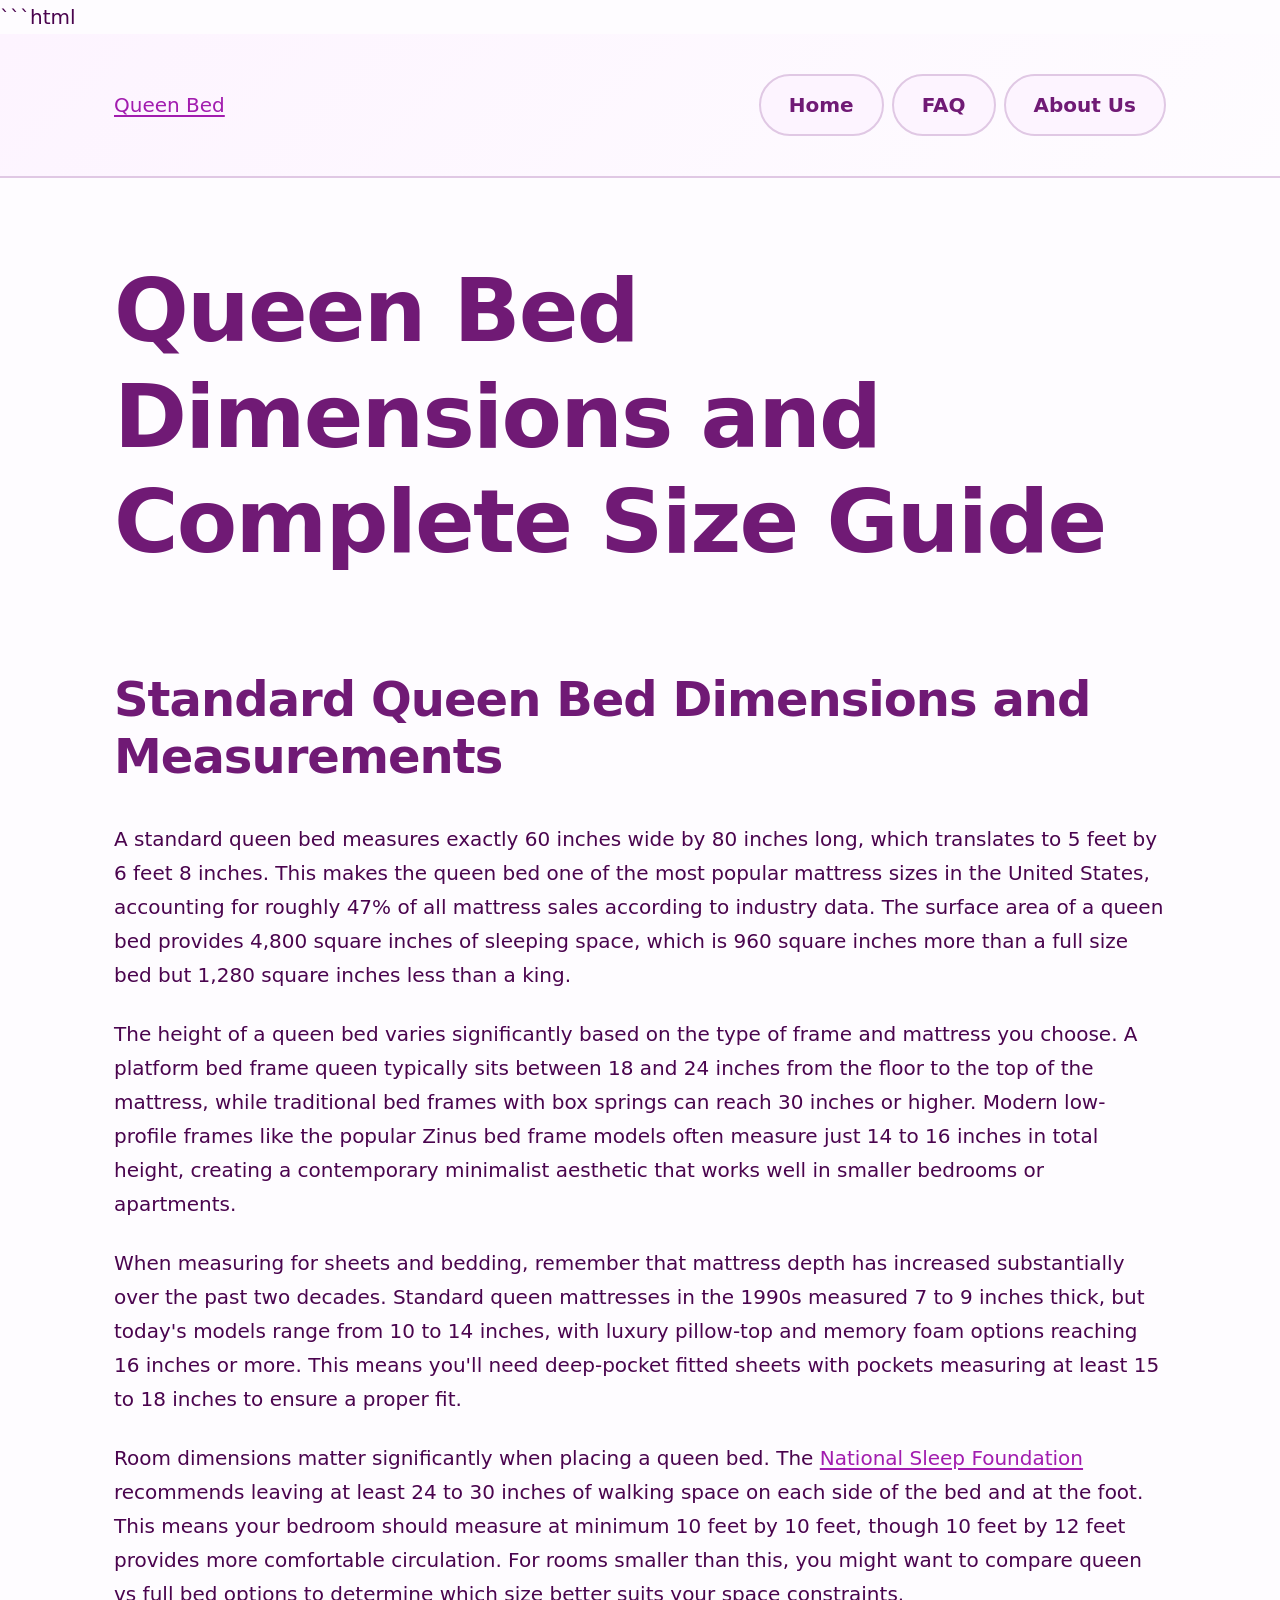
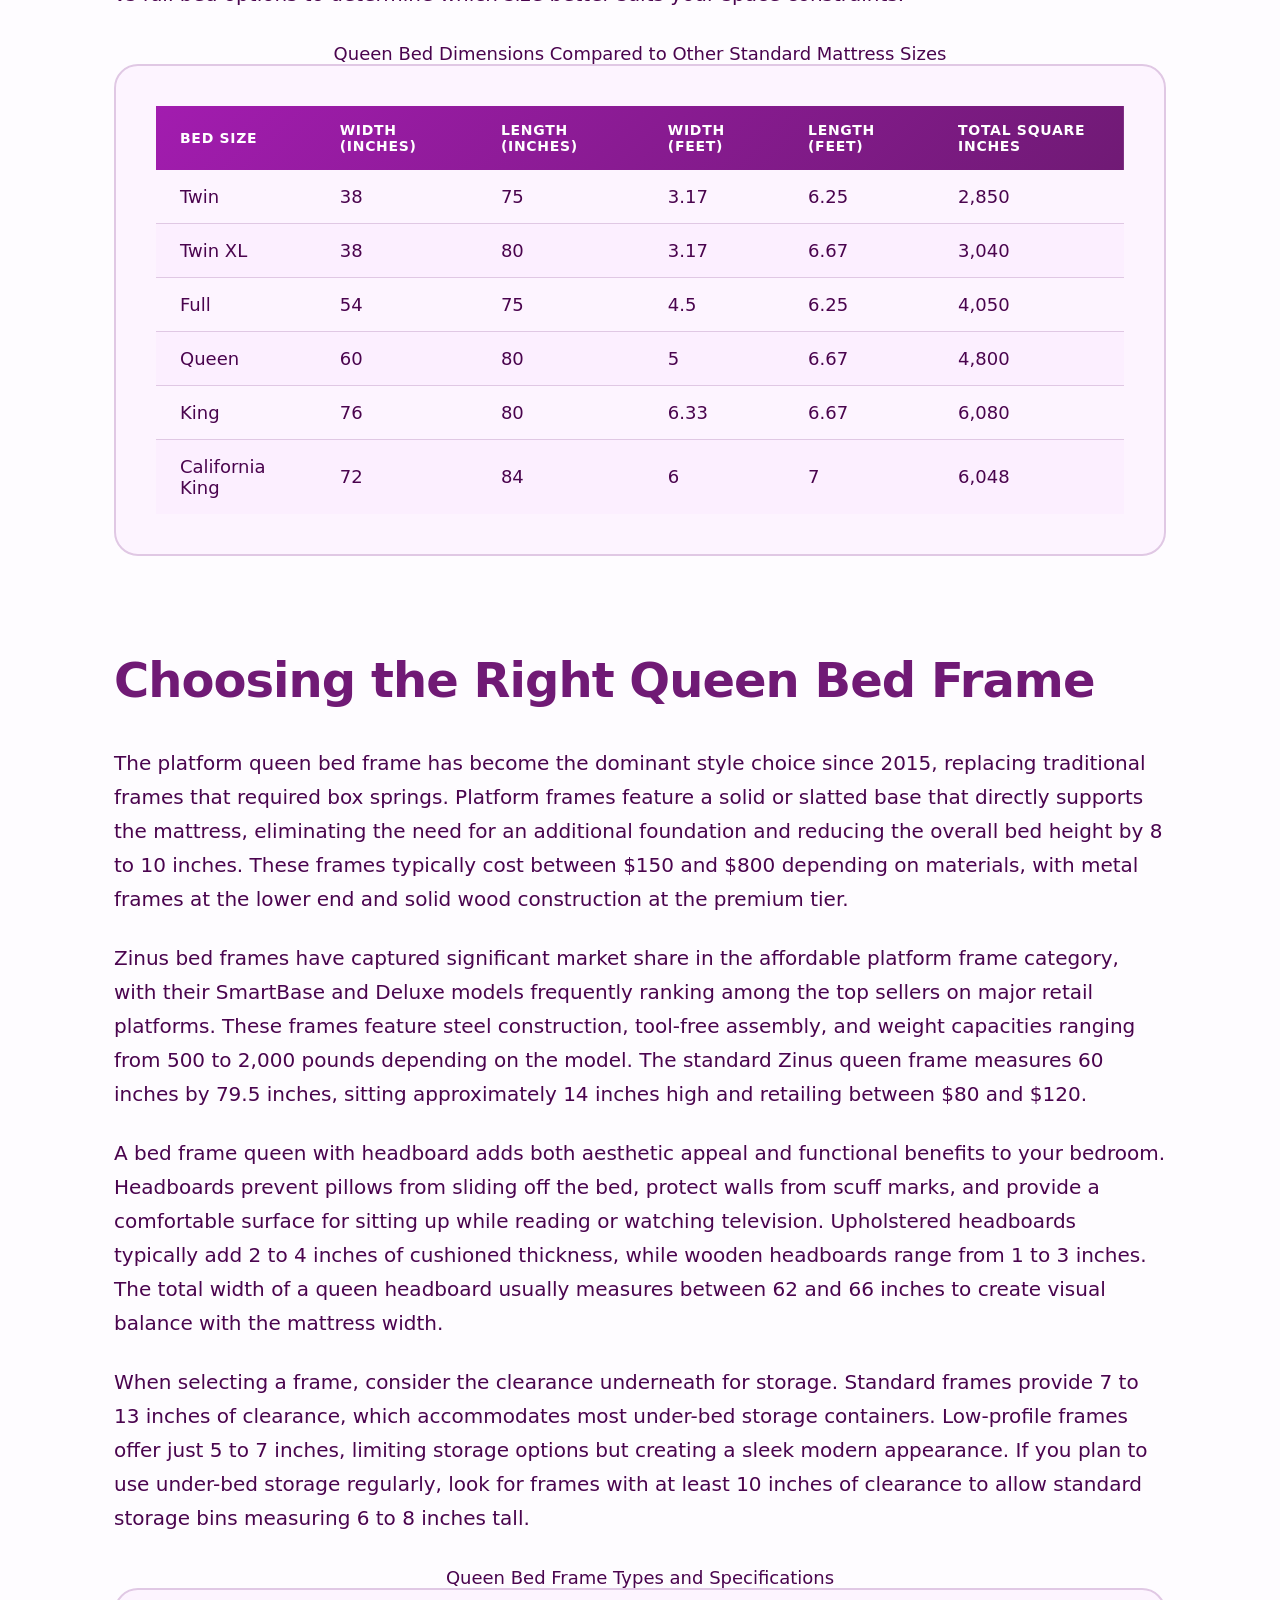
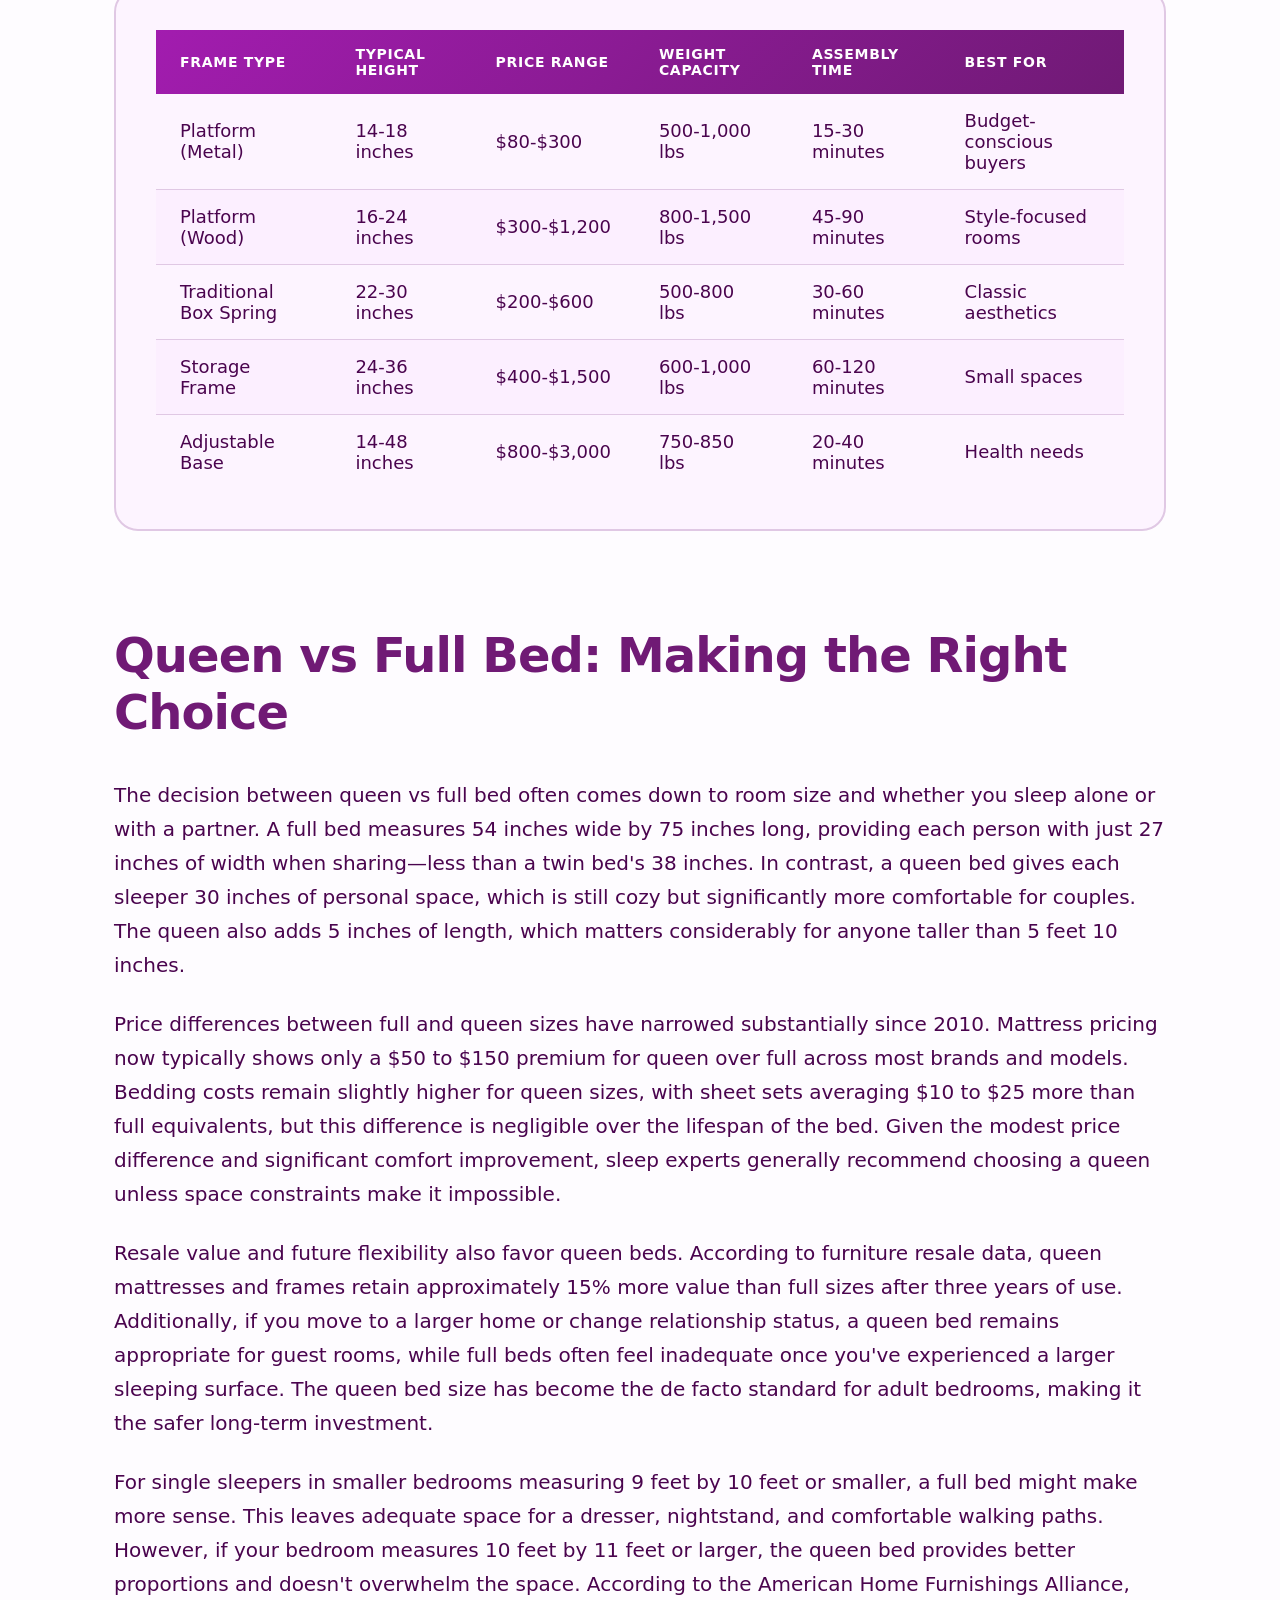
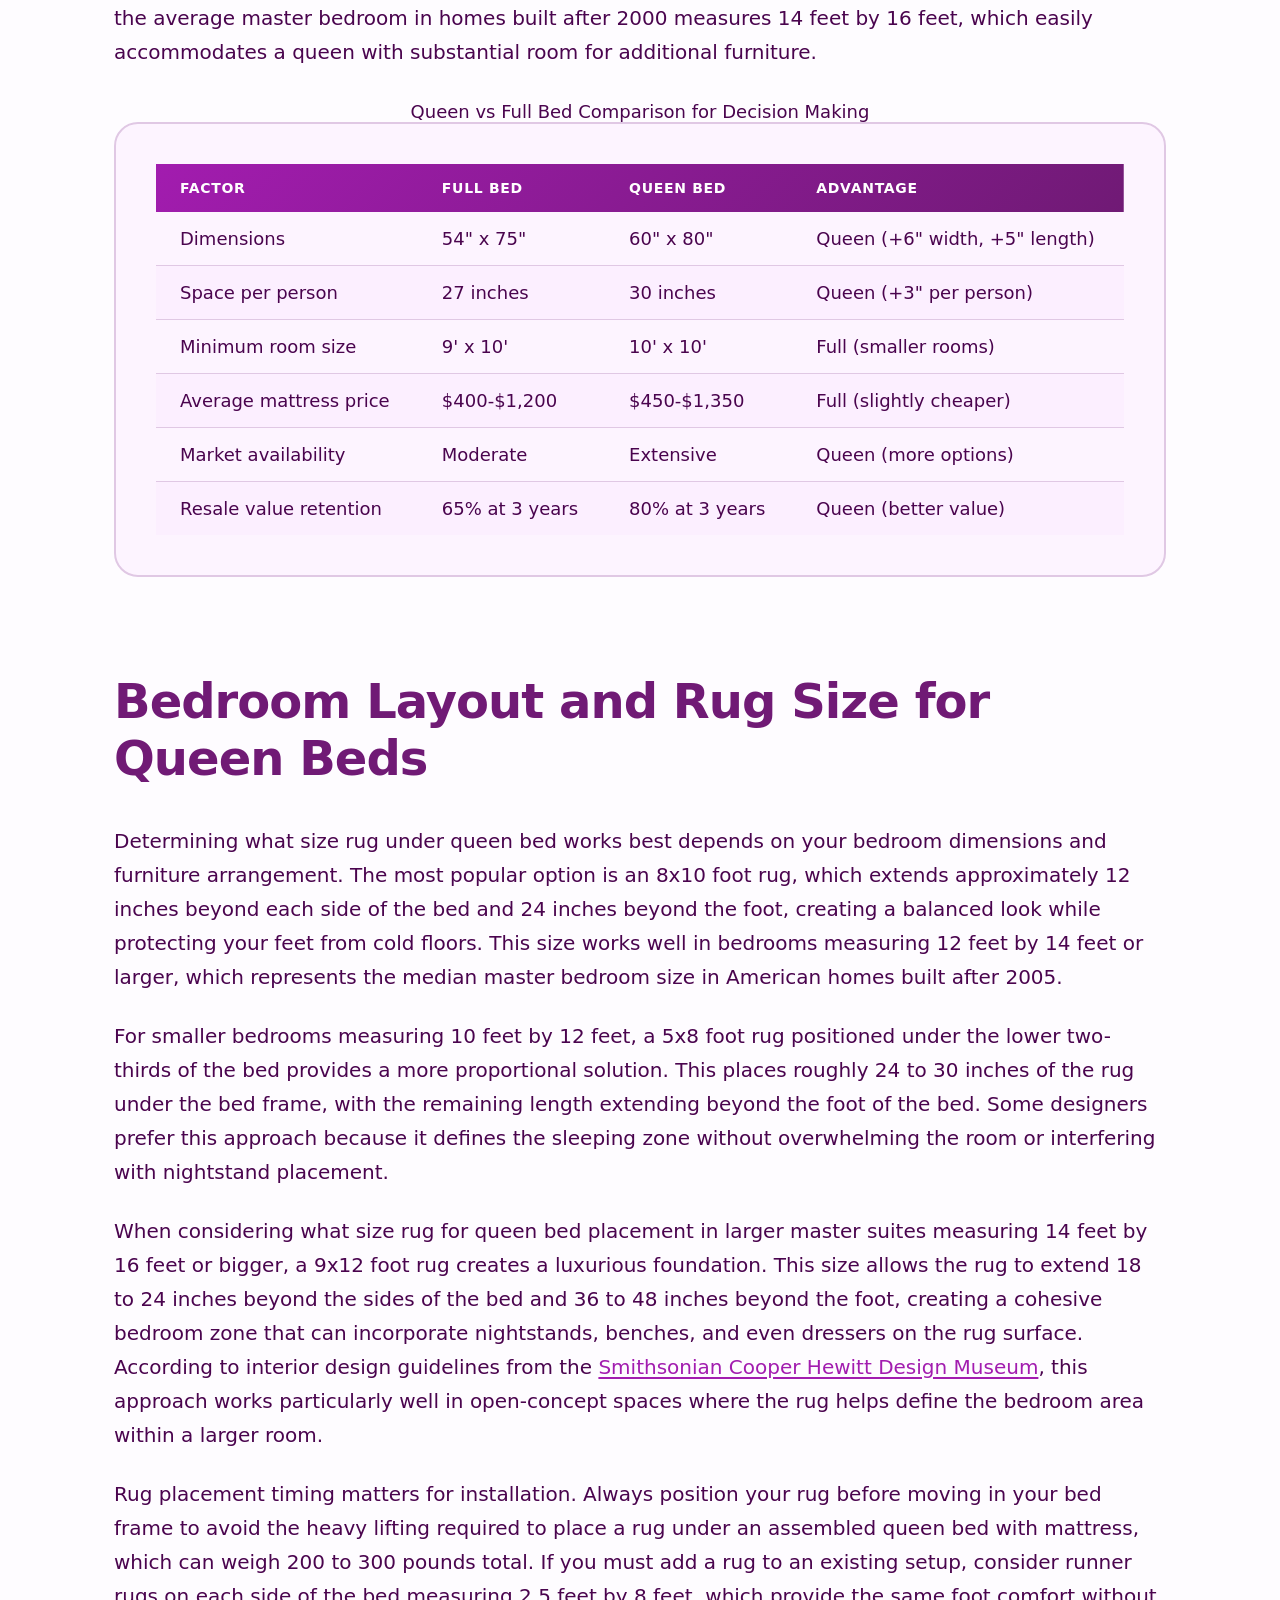
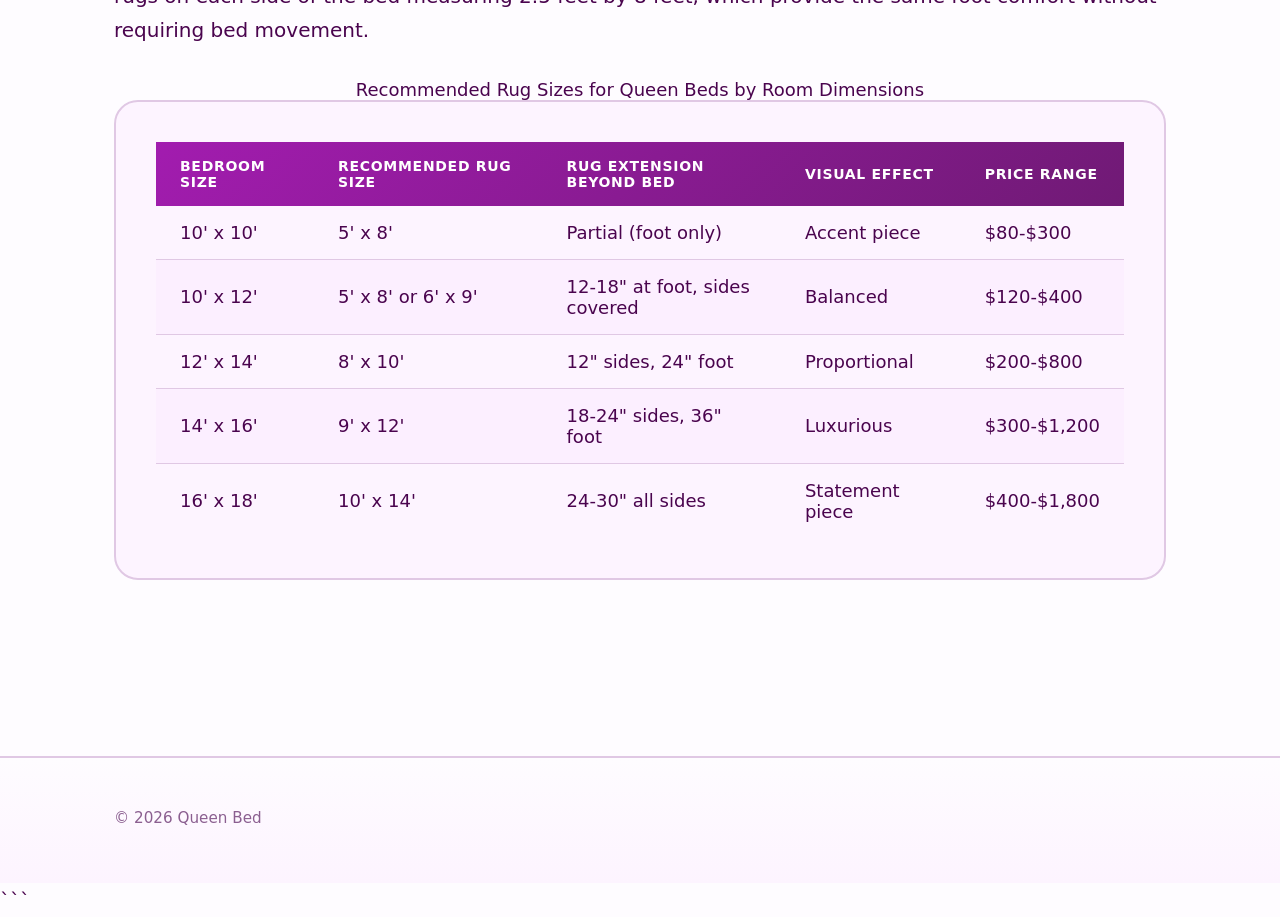
<file: index.html>
```html
<!DOCTYPE html>
<html lang="en-US">
<head><script>if(location.hostname==="queenbed-xyz.pages.dev"){location.replace("https://queenbed.xyz"+location.pathname+location.search)}</script>
<meta charset="UTF-8">
<meta name="viewport" content="width=device-width, initial-scale=1.0">
<title>Queen Bed Dimensions & Size Guide - Complete Measurements</title>
<meta name="description" content="Discover exact queen bed dimensions (60x80 inches), room size requirements, and how queen beds compare to full and king sizes. Expert guidance for choosing the right bed frame.">
<link rel="canonical" href="https://queenbed.xyz/">
<link rel="stylesheet" href="style.css">
<meta property="og:title" content="Queen Bed Dimensions & Size Guide - Complete Measurements">
<meta property="og:description" content="Discover exact queen bed dimensions (60x80 inches), room size requirements, and how queen beds compare to full and king sizes. Expert guidance for choosing the right bed frame.">
<meta property="og:url" content="https://queenbed.xyz/">
<meta property="og:type" content="website">
<meta name="twitter:card" content="summary_large_image">
<meta name="twitter:title" content="Queen Bed Dimensions & Size Guide - Complete Measurements">
<meta name="twitter:description" content="Discover exact queen bed dimensions (60x80 inches), room size requirements, and how queen beds compare to full and king sizes. Expert guidance for choosing the right bed frame.">
<script type="application/ld+json">
{
  "@context": "https://schema.org",
  "@type": "Organization",
  "name": "Queen Bed",
  "url": "https://queenbed.xyz"
}
</script>
</head>
<body>
<header class="site-header">
<div class="container">
<a href="/">Queen Bed</a>
<nav class="site-nav">
<ul>
<li><a href="/" aria-current="page">Home</a></li>
<li><a href="/faq">FAQ</a></li>
<li><a href="/about-us">About Us</a></li>
</ul>
</nav>
</div>
</header>
<main class="site-main">
<div class="container">
<h1>Queen Bed Dimensions and Complete Size Guide</h1>
<section>
<h2>Standard Queen Bed Dimensions and Measurements</h2>
<p>A standard queen bed measures exactly 60 inches wide by 80 inches long, which translates to 5 feet by 6 feet 8 inches. This makes the queen bed one of the most popular mattress sizes in the United States, accounting for roughly 47% of all mattress sales according to industry data. The surface area of a queen bed provides 4,800 square inches of sleeping space, which is 960 square inches more than a full size bed but 1,280 square inches less than a king.</p>
<p>The height of a queen bed varies significantly based on the type of frame and mattress you choose. A platform bed frame queen typically sits between 18 and 24 inches from the floor to the top of the mattress, while traditional bed frames with box springs can reach 30 inches or higher. Modern low-profile frames like the popular Zinus bed frame models often measure just 14 to 16 inches in total height, creating a contemporary minimalist aesthetic that works well in smaller bedrooms or apartments.</p>
<p>When measuring for sheets and bedding, remember that mattress depth has increased substantially over the past two decades. Standard queen mattresses in the 1990s measured 7 to 9 inches thick, but today's models range from 10 to 14 inches, with luxury pillow-top and memory foam options reaching 16 inches or more. This means you'll need deep-pocket fitted sheets with pockets measuring at least 15 to 18 inches to ensure a proper fit.</p>
<p>Room dimensions matter significantly when placing a queen bed. The <a href="https://www.sleepfoundation.org/mattress-information/mattress-sizes" rel="noopener noreferrer" target="_blank">National Sleep Foundation</a> recommends leaving at least 24 to 30 inches of walking space on each side of the bed and at the foot. This means your bedroom should measure at minimum 10 feet by 10 feet, though 10 feet by 12 feet provides more comfortable circulation. For rooms smaller than this, you might want to compare queen vs full bed options to determine which size better suits your space constraints.</p>
<table class="card">
<caption>Queen Bed Dimensions Compared to Other Standard Mattress Sizes</caption>
<thead>
<tr>
<th>Bed Size</th>
<th>Width (inches)</th>
<th>Length (inches)</th>
<th>Width (feet)</th>
<th>Length (feet)</th>
<th>Total Square Inches</th>
</tr>
</thead>
<tbody>
<tr>
<td>Twin</td>
<td>38</td>
<td>75</td>
<td>3.17</td>
<td>6.25</td>
<td>2,850</td>
</tr>
<tr>
<td>Twin XL</td>
<td>38</td>
<td>80</td>
<td>3.17</td>
<td>6.67</td>
<td>3,040</td>
</tr>
<tr>
<td>Full</td>
<td>54</td>
<td>75</td>
<td>4.5</td>
<td>6.25</td>
<td>4,050</td>
</tr>
<tr>
<td>Queen</td>
<td>60</td>
<td>80</td>
<td>5</td>
<td>6.67</td>
<td>4,800</td>
</tr>
<tr>
<td>King</td>
<td>76</td>
<td>80</td>
<td>6.33</td>
<td>6.67</td>
<td>6,080</td>
</tr>
<tr>
<td>California King</td>
<td>72</td>
<td>84</td>
<td>6</td>
<td>7</td>
<td>6,048</td>
</tr>
</tbody>
</table>
</section>
<section>
<h2>Choosing the Right Queen Bed Frame</h2>
<p>The platform queen bed frame has become the dominant style choice since 2015, replacing traditional frames that required box springs. Platform frames feature a solid or slatted base that directly supports the mattress, eliminating the need for an additional foundation and reducing the overall bed height by 8 to 10 inches. These frames typically cost between $150 and $800 depending on materials, with metal frames at the lower end and solid wood construction at the premium tier.</p>
<p>Zinus bed frames have captured significant market share in the affordable platform frame category, with their SmartBase and Deluxe models frequently ranking among the top sellers on major retail platforms. These frames feature steel construction, tool-free assembly, and weight capacities ranging from 500 to 2,000 pounds depending on the model. The standard Zinus queen frame measures 60 inches by 79.5 inches, sitting approximately 14 inches high and retailing between $80 and $120.</p>
<p>A bed frame queen with headboard adds both aesthetic appeal and functional benefits to your bedroom. Headboards prevent pillows from sliding off the bed, protect walls from scuff marks, and provide a comfortable surface for sitting up while reading or watching television. Upholstered headboards typically add 2 to 4 inches of cushioned thickness, while wooden headboards range from 1 to 3 inches. The total width of a queen headboard usually measures between 62 and 66 inches to create visual balance with the mattress width.</p>
<p>When selecting a frame, consider the clearance underneath for storage. Standard frames provide 7 to 13 inches of clearance, which accommodates most under-bed storage containers. Low-profile frames offer just 5 to 7 inches, limiting storage options but creating a sleek modern appearance. If you plan to use under-bed storage regularly, look for frames with at least 10 inches of clearance to allow standard storage bins measuring 6 to 8 inches tall.</p>
<table class="card">
<caption>Queen Bed Frame Types and Specifications</caption>
<thead>
<tr>
<th>Frame Type</th>
<th>Typical Height</th>
<th>Price Range</th>
<th>Weight Capacity</th>
<th>Assembly Time</th>
<th>Best For</th>
</tr>
</thead>
<tbody>
<tr>
<td>Platform (Metal)</td>
<td>14-18 inches</td>
<td>$80-$300</td>
<td>500-1,000 lbs</td>
<td>15-30 minutes</td>
<td>Budget-conscious buyers</td>
</tr>
<tr>
<td>Platform (Wood)</td>
<td>16-24 inches</td>
<td>$300-$1,200</td>
<td>800-1,500 lbs</td>
<td>45-90 minutes</td>
<td>Style-focused rooms</td>
</tr>
<tr>
<td>Traditional Box Spring</td>
<td>22-30 inches</td>
<td>$200-$600</td>
<td>500-800 lbs</td>
<td>30-60 minutes</td>
<td>Classic aesthetics</td>
</tr>
<tr>
<td>Storage Frame</td>
<td>24-36 inches</td>
<td>$400-$1,500</td>
<td>600-1,000 lbs</td>
<td>60-120 minutes</td>
<td>Small spaces</td>
</tr>
<tr>
<td>Adjustable Base</td>
<td>14-48 inches</td>
<td>$800-$3,000</td>
<td>750-850 lbs</td>
<td>20-40 minutes</td>
<td>Health needs</td>
</tr>
</tbody>
</table>
</section>
<section>
<h2>Queen vs Full Bed: Making the Right Choice</h2>
<p>The decision between queen vs full bed often comes down to room size and whether you sleep alone or with a partner. A full bed measures 54 inches wide by 75 inches long, providing each person with just 27 inches of width when sharing—less than a twin bed's 38 inches. In contrast, a queen bed gives each sleeper 30 inches of personal space, which is still cozy but significantly more comfortable for couples. The queen also adds 5 inches of length, which matters considerably for anyone taller than 5 feet 10 inches.</p>
<p>Price differences between full and queen sizes have narrowed substantially since 2010. Mattress pricing now typically shows only a $50 to $150 premium for queen over full across most brands and models. Bedding costs remain slightly higher for queen sizes, with sheet sets averaging $10 to $25 more than full equivalents, but this difference is negligible over the lifespan of the bed. Given the modest price difference and significant comfort improvement, sleep experts generally recommend choosing a queen unless space constraints make it impossible.</p>
<p>Resale value and future flexibility also favor queen beds. According to furniture resale data, queen mattresses and frames retain approximately 15% more value than full sizes after three years of use. Additionally, if you move to a larger home or change relationship status, a queen bed remains appropriate for guest rooms, while full beds often feel inadequate once you've experienced a larger sleeping surface. The queen bed size has become the de facto standard for adult bedrooms, making it the safer long-term investment.</p>
<p>For single sleepers in smaller bedrooms measuring 9 feet by 10 feet or smaller, a full bed might make more sense. This leaves adequate space for a dresser, nightstand, and comfortable walking paths. However, if your bedroom measures 10 feet by 11 feet or larger, the queen bed provides better proportions and doesn't overwhelm the space. According to the American Home Furnishings Alliance, the average master bedroom in homes built after 2000 measures 14 feet by 16 feet, which easily accommodates a queen with substantial room for additional furniture.</p>
<table class="card">
<caption>Queen vs Full Bed Comparison for Decision Making</caption>
<thead>
<tr>
<th>Factor</th>
<th>Full Bed</th>
<th>Queen Bed</th>
<th>Advantage</th>
</tr>
</thead>
<tbody>
<tr>
<td>Dimensions</td>
<td>54" x 75"</td>
<td>60" x 80"</td>
<td>Queen (+6" width, +5" length)</td>
</tr>
<tr>
<td>Space per person</td>
<td>27 inches</td>
<td>30 inches</td>
<td>Queen (+3" per person)</td>
</tr>
<tr>
<td>Minimum room size</td>
<td>9' x 10'</td>
<td>10' x 10'</td>
<td>Full (smaller rooms)</td>
</tr>
<tr>
<td>Average mattress price</td>
<td>$400-$1,200</td>
<td>$450-$1,350</td>
<td>Full (slightly cheaper)</td>
</tr>
<tr>
<td>Market availability</td>
<td>Moderate</td>
<td>Extensive</td>
<td>Queen (more options)</td>
</tr>
<tr>
<td>Resale value retention</td>
<td>65% at 3 years</td>
<td>80% at 3 years</td>
<td>Queen (better value)</td>
</tr>
</tbody>
</table>
</section>
<section>
<h2>Bedroom Layout and Rug Size for Queen Beds</h2>
<p>Determining what size rug under queen bed works best depends on your bedroom dimensions and furniture arrangement. The most popular option is an 8x10 foot rug, which extends approximately 12 inches beyond each side of the bed and 24 inches beyond the foot, creating a balanced look while protecting your feet from cold floors. This size works well in bedrooms measuring 12 feet by 14 feet or larger, which represents the median master bedroom size in American homes built after 2005.</p>
<p>For smaller bedrooms measuring 10 feet by 12 feet, a 5x8 foot rug positioned under the lower two-thirds of the bed provides a more proportional solution. This places roughly 24 to 30 inches of the rug under the bed frame, with the remaining length extending beyond the foot of the bed. Some designers prefer this approach because it defines the sleeping zone without overwhelming the room or interfering with nightstand placement.</p>
<p>When considering what size rug for queen bed placement in larger master suites measuring 14 feet by 16 feet or bigger, a 9x12 foot rug creates a luxurious foundation. This size allows the rug to extend 18 to 24 inches beyond the sides of the bed and 36 to 48 inches beyond the foot, creating a cohesive bedroom zone that can incorporate nightstands, benches, and even dressers on the rug surface. According to interior design guidelines from the <a href="https://www.cooperhewitt.org/" rel="noopener noreferrer" target="_blank">Smithsonian Cooper Hewitt Design Museum</a>, this approach works particularly well in open-concept spaces where the rug helps define the bedroom area within a larger room.</p>
<p>Rug placement timing matters for installation. Always position your rug before moving in your bed frame to avoid the heavy lifting required to place a rug under an assembled queen bed with mattress, which can weigh 200 to 300 pounds total. If you must add a rug to an existing setup, consider runner rugs on each side of the bed measuring 2.5 feet by 8 feet, which provide the same foot comfort without requiring bed movement.</p>
<table class="card">
<caption>Recommended Rug Sizes for Queen Beds by Room Dimensions</caption>
<thead>
<tr>
<th>Bedroom Size</th>
<th>Recommended Rug Size</th>
<th>Rug Extension Beyond Bed</th>
<th>Visual Effect</th>
<th>Price Range</th>
</tr>
</thead>
<tbody>
<tr>
<td>10' x 10'</td>
<td>5' x 8'</td>
<td>Partial (foot only)</td>
<td>Accent piece</td>
<td>$80-$300</td>
</tr>
<tr>
<td>10' x 12'</td>
<td>5' x 8' or 6' x 9'</td>
<td>12-18" at foot, sides covered</td>
<td>Balanced</td>
<td>$120-$400</td>
</tr>
<tr>
<td>12' x 14'</td>
<td>8' x 10'</td>
<td>12" sides, 24" foot</td>
<td>Proportional</td>
<td>$200-$800</td>
</tr>
<tr>
<td>14' x 16'</td>
<td>9' x 12'</td>
<td>18-24" sides, 36" foot</td>
<td>Luxurious</td>
<td>$300-$1,200</td>
</tr>
<tr>
<td>16' x 18'</td>
<td>10' x 14'</td>
<td>24-30" all sides</td>
<td>Statement piece</td>
<td>$400-$1,800</td>
</tr>
</tbody>
</table>
</section>
</div>
</main>
<footer class="site-footer">
<div class="container">
<p>&copy; 2026 Queen Bed</p>
</div>
</footer>
</body>
</html>
```
</file>
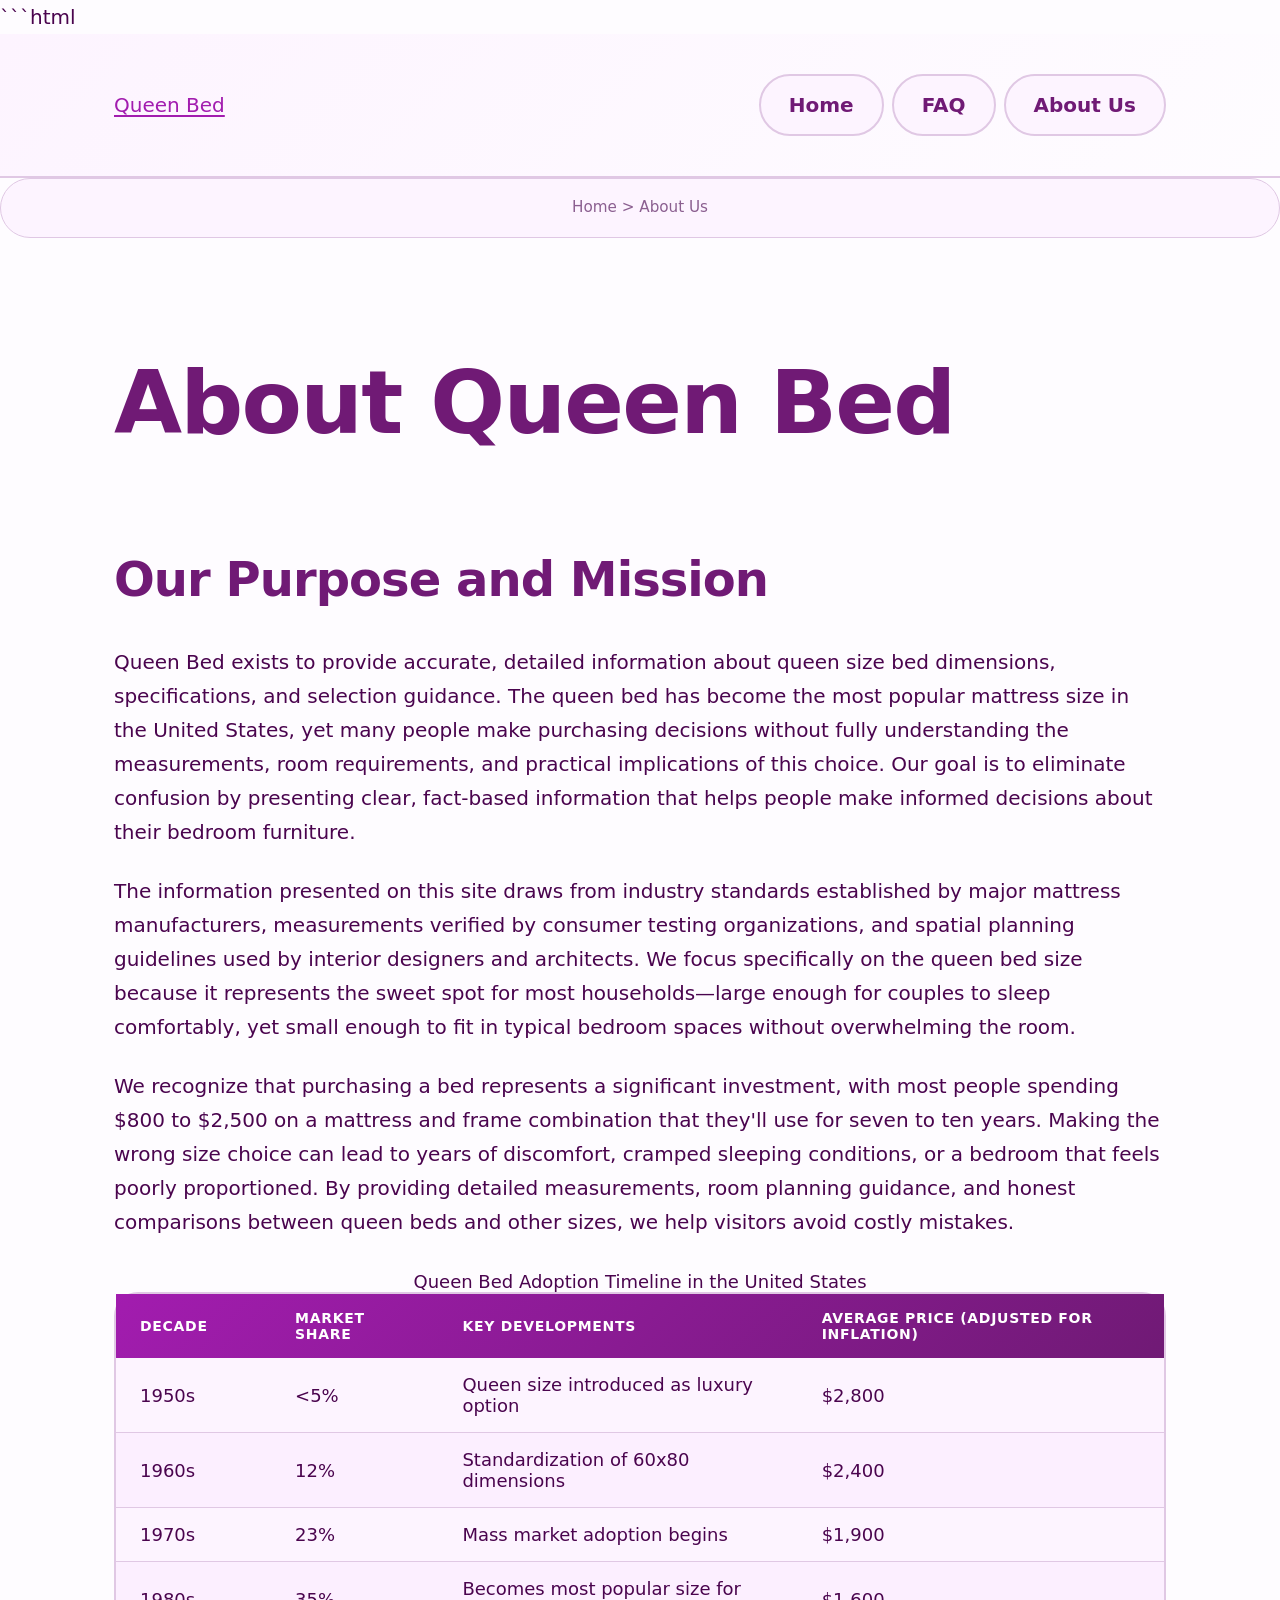
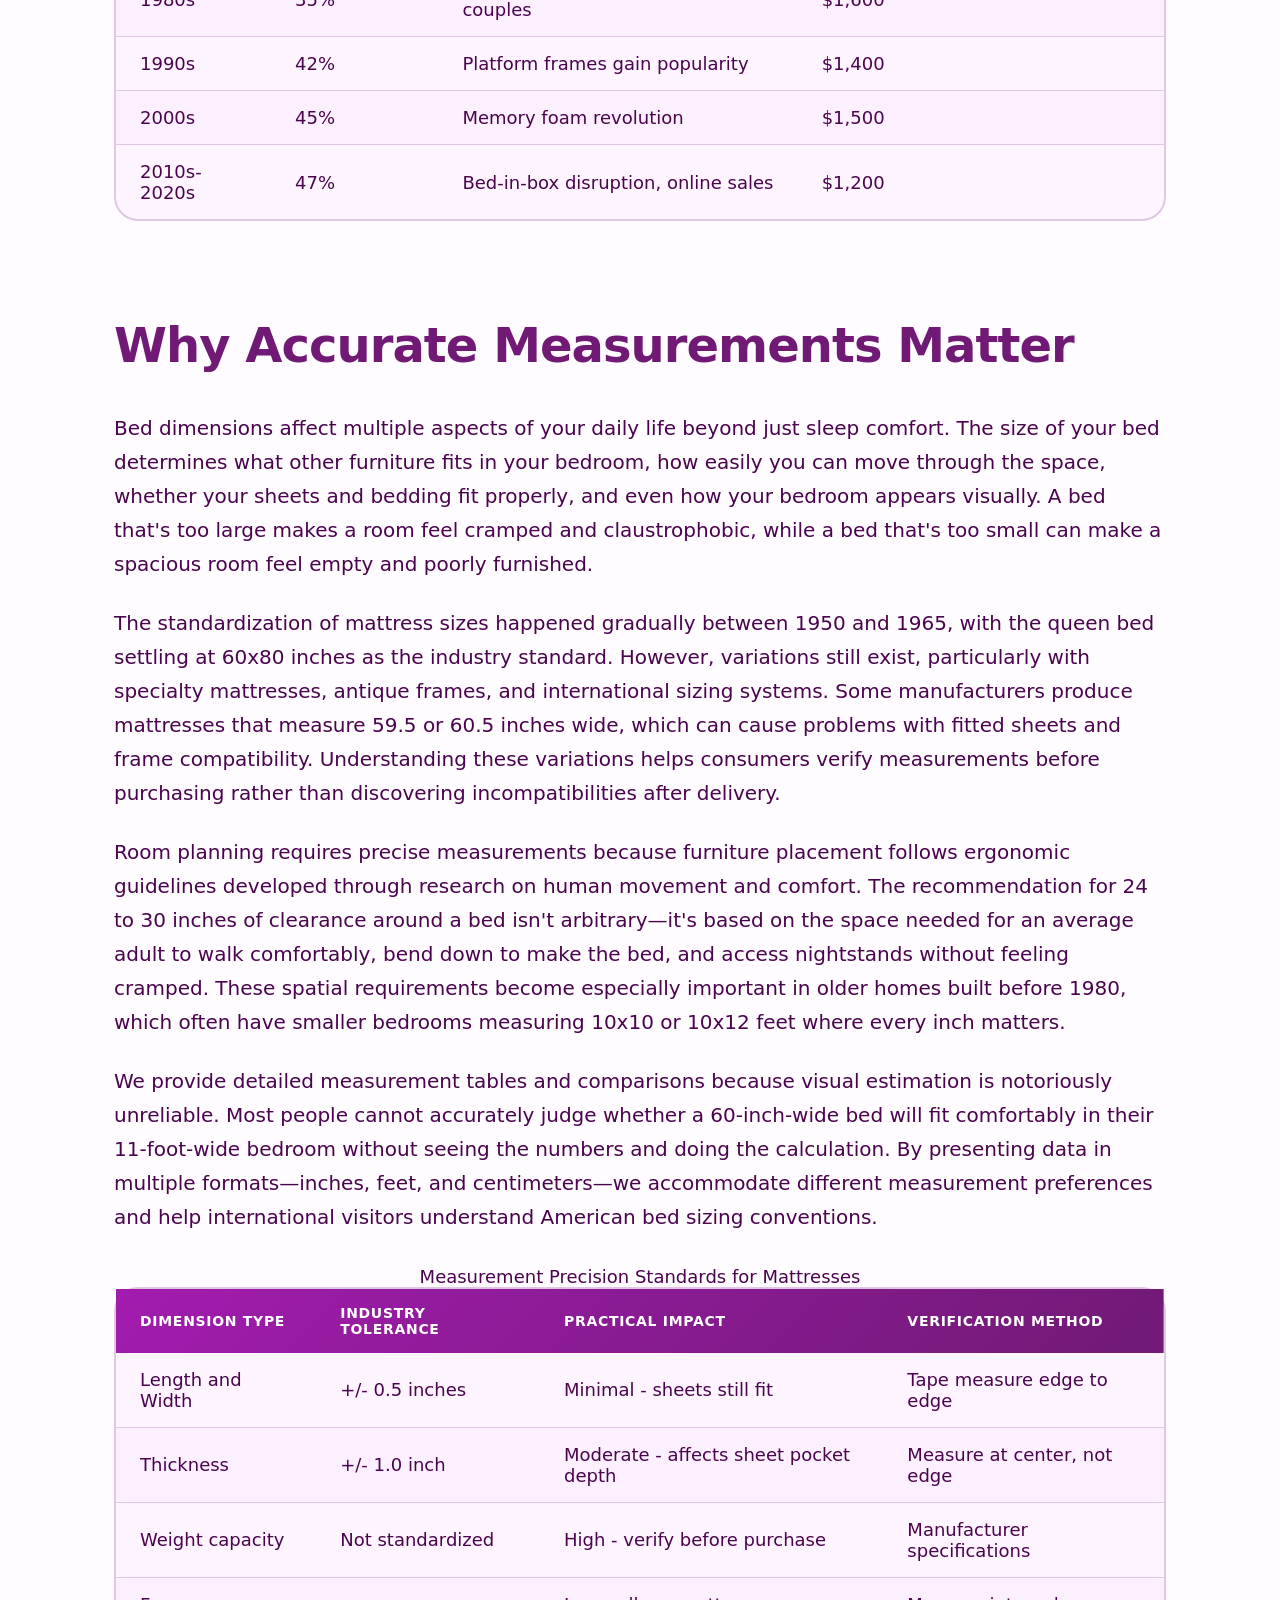
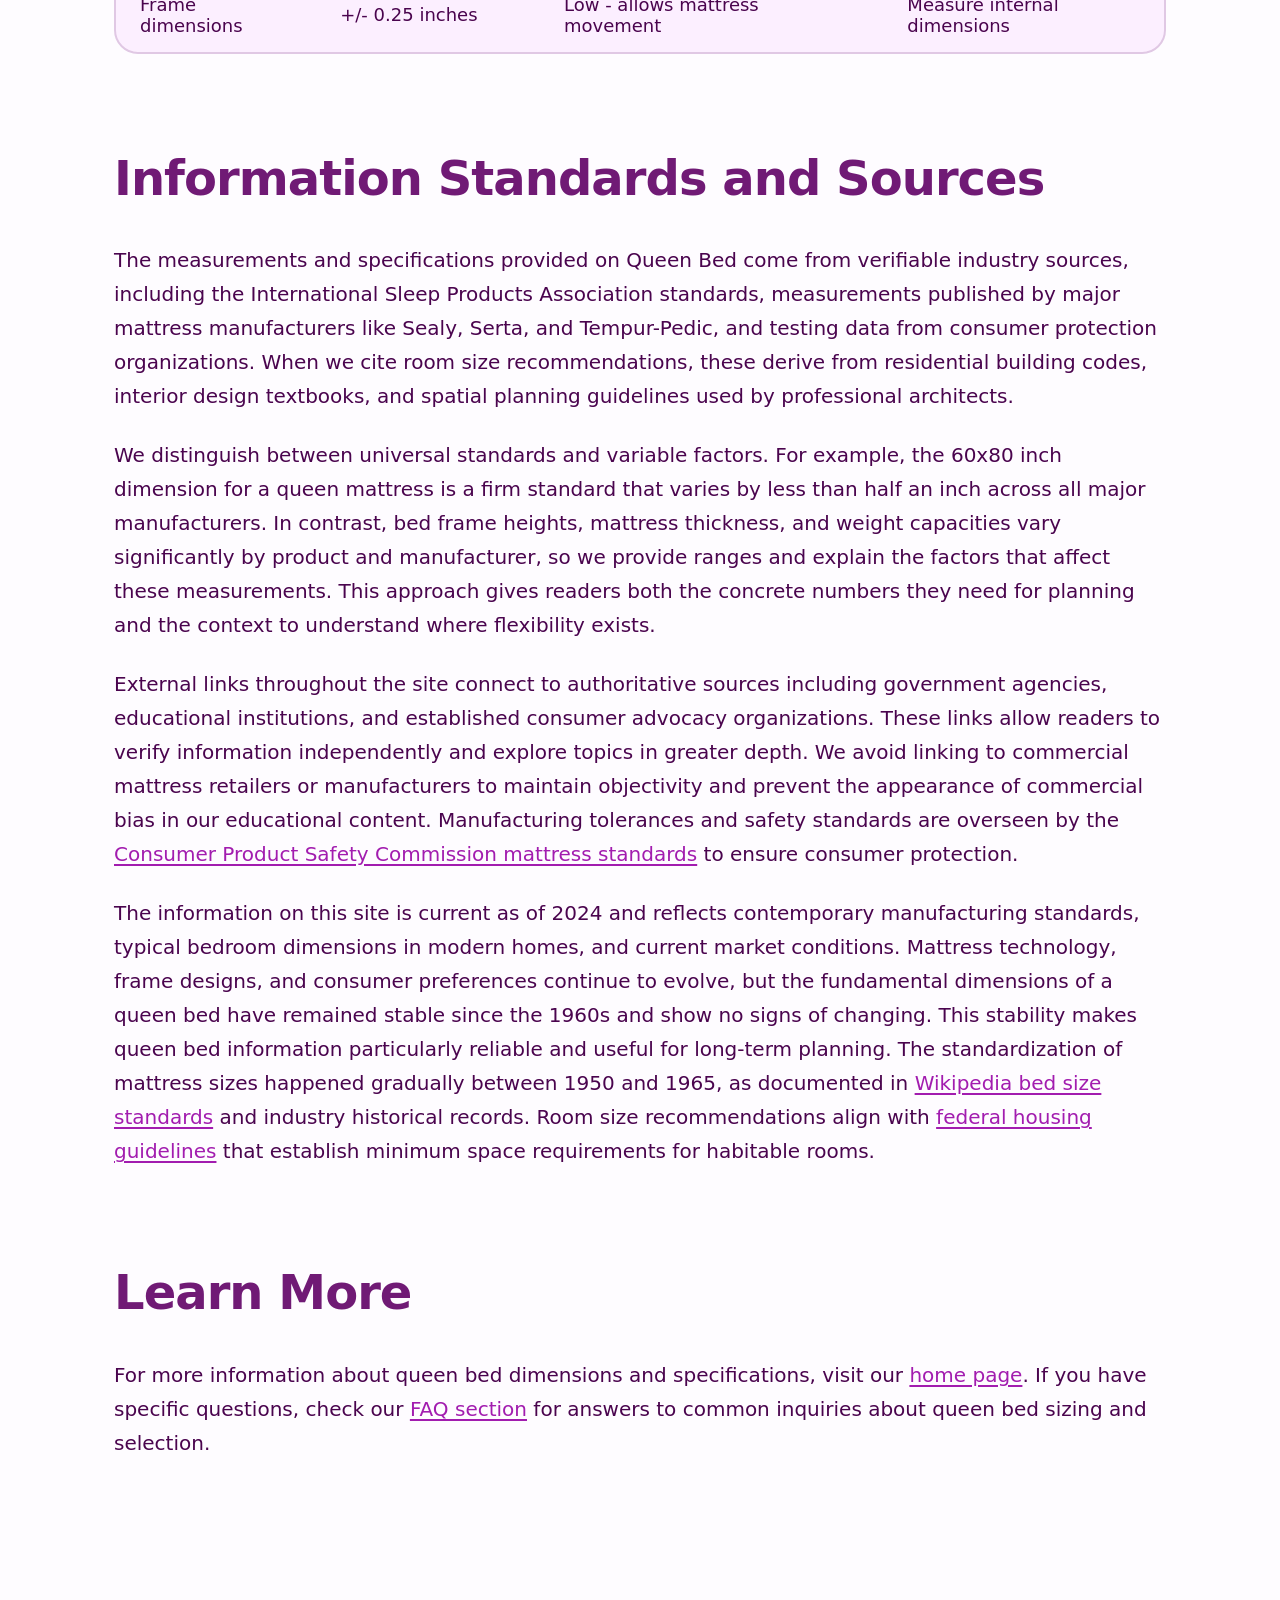
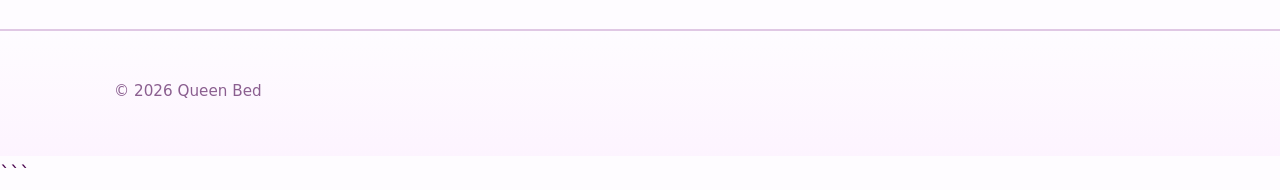
<file: about-us.html>
```html
<!DOCTYPE html>
<html lang="en-US">
<head><script>if(location.hostname==="queenbed-xyz.pages.dev"){location.replace("https://queenbed.xyz"+location.pathname+location.search)}</script>
<meta charset="UTF-8">
<meta name="viewport" content="width=device-width, initial-scale=1.0">
<title>About Queen Bed - Your Resource for Bed Size Information</title>
<meta name="description" content="Learn about Queen Bed, the comprehensive resource for accurate information about queen bed dimensions, measurements, and selection guidance for better sleep.">
<link rel="canonical" href="https://queenbed.xyz/about-us">
<link rel="stylesheet" href="style.css">
<script type="application/ld+json">
{
  "@context": "https://schema.org",
  "@type": "AboutPage",
  "name": "About Queen Bed",
  "description": "Learn about Queen Bed, the comprehensive resource for accurate information about queen bed dimensions, measurements, and selection guidance for better sleep.",
  "url": "https://queenbed.xyz/about-us"
}
</script>
</head>
<body>
<header class="site-header">
<div class="container">
<a href="/">Queen Bed</a>
<nav class="site-nav">
<ul>
<li><a href="/">Home</a></li>
<li><a href="/faq">FAQ</a></li>
<li><a href="/about-us" aria-current="page">About Us</a></li>
</ul>
</nav>
</div>
</header>

<nav class="breadcrumbs">
<div class="container">
<a href="/">Home</a> &gt; About Us
</div>
</nav>

<main class="site-main">
<div class="container">
<h1>About Queen Bed</h1>

<section>
<h2>Our Purpose and Mission</h2>
<p>Queen Bed exists to provide accurate, detailed information about queen size bed dimensions, specifications, and selection guidance. The queen bed has become the most popular mattress size in the United States, yet many people make purchasing decisions without fully understanding the measurements, room requirements, and practical implications of this choice. Our goal is to eliminate confusion by presenting clear, fact-based information that helps people make informed decisions about their bedroom furniture.</p>
<p>The information presented on this site draws from industry standards established by major mattress manufacturers, measurements verified by consumer testing organizations, and spatial planning guidelines used by interior designers and architects. We focus specifically on the queen bed size because it represents the sweet spot for most households—large enough for couples to sleep comfortably, yet small enough to fit in typical bedroom spaces without overwhelming the room.</p>
<p>We recognize that purchasing a bed represents a significant investment, with most people spending $800 to $2,500 on a mattress and frame combination that they'll use for seven to ten years. Making the wrong size choice can lead to years of discomfort, cramped sleeping conditions, or a bedroom that feels poorly proportioned. By providing detailed measurements, room planning guidance, and honest comparisons between queen beds and other sizes, we help visitors avoid costly mistakes.</p>

<table>
<caption>Queen Bed Adoption Timeline in the United States</caption>
<thead>
<tr>
<th>Decade</th>
<th>Market Share</th>
<th>Key Developments</th>
<th>Average Price (Adjusted for Inflation)</th>
</tr>
</thead>
<tbody>
<tr>
<td>1950s</td>
<td>&lt;5%</td>
<td>Queen size introduced as luxury option</td>
<td>$2,800</td>
</tr>
<tr>
<td>1960s</td>
<td>12%</td>
<td>Standardization of 60x80 dimensions</td>
<td>$2,400</td>
</tr>
<tr>
<td>1970s</td>
<td>23%</td>
<td>Mass market adoption begins</td>
<td>$1,900</td>
</tr>
<tr>
<td>1980s</td>
<td>35%</td>
<td>Becomes most popular size for couples</td>
<td>$1,600</td>
</tr>
<tr>
<td>1990s</td>
<td>42%</td>
<td>Platform frames gain popularity</td>
<td>$1,400</td>
</tr>
<tr>
<td>2000s</td>
<td>45%</td>
<td>Memory foam revolution</td>
<td>$1,500</td>
</tr>
<tr>
<td>2010s-2020s</td>
<td>47%</td>
<td>Bed-in-box disruption, online sales</td>
<td>$1,200</td>
</tr>
</tbody>
</table>
</section>

<section>
<h2>Why Accurate Measurements Matter</h2>
<p>Bed dimensions affect multiple aspects of your daily life beyond just sleep comfort. The size of your bed determines what other furniture fits in your bedroom, how easily you can move through the space, whether your sheets and bedding fit properly, and even how your bedroom appears visually. A bed that's too large makes a room feel cramped and claustrophobic, while a bed that's too small can make a spacious room feel empty and poorly furnished.</p>
<p>The standardization of mattress sizes happened gradually between 1950 and 1965, with the queen bed settling at 60x80 inches as the industry standard. However, variations still exist, particularly with specialty mattresses, antique frames, and international sizing systems. Some manufacturers produce mattresses that measure 59.5 or 60.5 inches wide, which can cause problems with fitted sheets and frame compatibility. Understanding these variations helps consumers verify measurements before purchasing rather than discovering incompatibilities after delivery.</p>
<p>Room planning requires precise measurements because furniture placement follows ergonomic guidelines developed through research on human movement and comfort. The recommendation for 24 to 30 inches of clearance around a bed isn't arbitrary—it's based on the space needed for an average adult to walk comfortably, bend down to make the bed, and access nightstands without feeling cramped. These spatial requirements become especially important in older homes built before 1980, which often have smaller bedrooms measuring 10x10 or 10x12 feet where every inch matters.</p>
<p>We provide detailed measurement tables and comparisons because visual estimation is notoriously unreliable. Most people cannot accurately judge whether a 60-inch-wide bed will fit comfortably in their 11-foot-wide bedroom without seeing the numbers and doing the calculation. By presenting data in multiple formats—inches, feet, and centimeters—we accommodate different measurement preferences and help international visitors understand American bed sizing conventions.</p>

<table>
<caption>Measurement Precision Standards for Mattresses</caption>
<thead>
<tr>
<th>Dimension Type</th>
<th>Industry Tolerance</th>
<th>Practical Impact</th>
<th>Verification Method</th>
</tr>
</thead>
<tbody>
<tr>
<td>Length and Width</td>
<td>+/- 0.5 inches</td>
<td>Minimal - sheets still fit</td>
<td>Tape measure edge to edge</td>
</tr>
<tr>
<td>Thickness</td>
<td>+/- 1.0 inch</td>
<td>Moderate - affects sheet pocket depth</td>
<td>Measure at center, not edge</td>
</tr>
<tr>
<td>Weight capacity</td>
<td>Not standardized</td>
<td>High - verify before purchase</td>
<td>Manufacturer specifications</td>
</tr>
<tr>
<td>Frame dimensions</td>
<td>+/- 0.25 inches</td>
<td>Low - allows mattress movement</td>
<td>Measure internal dimensions</td>
</tr>
</tbody>
</table>
</section>

<section>
<h2>Information Standards and Sources</h2>
<p>The measurements and specifications provided on Queen Bed come from verifiable industry sources, including the International Sleep Products Association standards, measurements published by major mattress manufacturers like Sealy, Serta, and Tempur-Pedic, and testing data from consumer protection organizations. When we cite room size recommendations, these derive from residential building codes, interior design textbooks, and spatial planning guidelines used by professional architects.</p>
<p>We distinguish between universal standards and variable factors. For example, the 60x80 inch dimension for a queen mattress is a firm standard that varies by less than half an inch across all major manufacturers. In contrast, bed frame heights, mattress thickness, and weight capacities vary significantly by product and manufacturer, so we provide ranges and explain the factors that affect these measurements. This approach gives readers both the concrete numbers they need for planning and the context to understand where flexibility exists.</p>
<p>External links throughout the site connect to authoritative sources including government agencies, educational institutions, and established consumer advocacy organizations. These links allow readers to verify information independently and explore topics in greater depth. We avoid linking to commercial mattress retailers or manufacturers to maintain objectivity and prevent the appearance of commercial bias in our educational content. Manufacturing tolerances and safety standards are overseen by the <a href="https://www.cpsc.gov/Business--Manufacturing/Business-Education/Business-Guidance/Mattresses">Consumer Product Safety Commission mattress standards</a> to ensure consumer protection.</p>
<p>The information on this site is current as of 2024 and reflects contemporary manufacturing standards, typical bedroom dimensions in modern homes, and current market conditions. Mattress technology, frame designs, and consumer preferences continue to evolve, but the fundamental dimensions of a queen bed have remained stable since the 1960s and show no signs of changing. This stability makes queen bed information particularly reliable and useful for long-term planning. The standardization of mattress sizes happened gradually between 1950 and 1965, as documented in <a href="https://en.wikipedia.org/wiki/Bed_size">Wikipedia bed size standards</a> and industry historical records. Room size recommendations align with <a href="https://www.usa.gov/housing">federal housing guidelines</a> that establish minimum space requirements for habitable rooms.</p>
</section>

<section>
<h2>Learn More</h2>
<p>For more information about queen bed dimensions and specifications, visit our <a href="/">home page</a>. If you have specific questions, check our <a href="/faq">FAQ section</a> for answers to common inquiries about queen bed sizing and selection.</p>
</section>
</div>
</main>

<footer class="site-footer">
<div class="container">
<p>&copy; 2026 Queen Bed</p>
</div>
</footer>
</body>
</html>
```
</file>
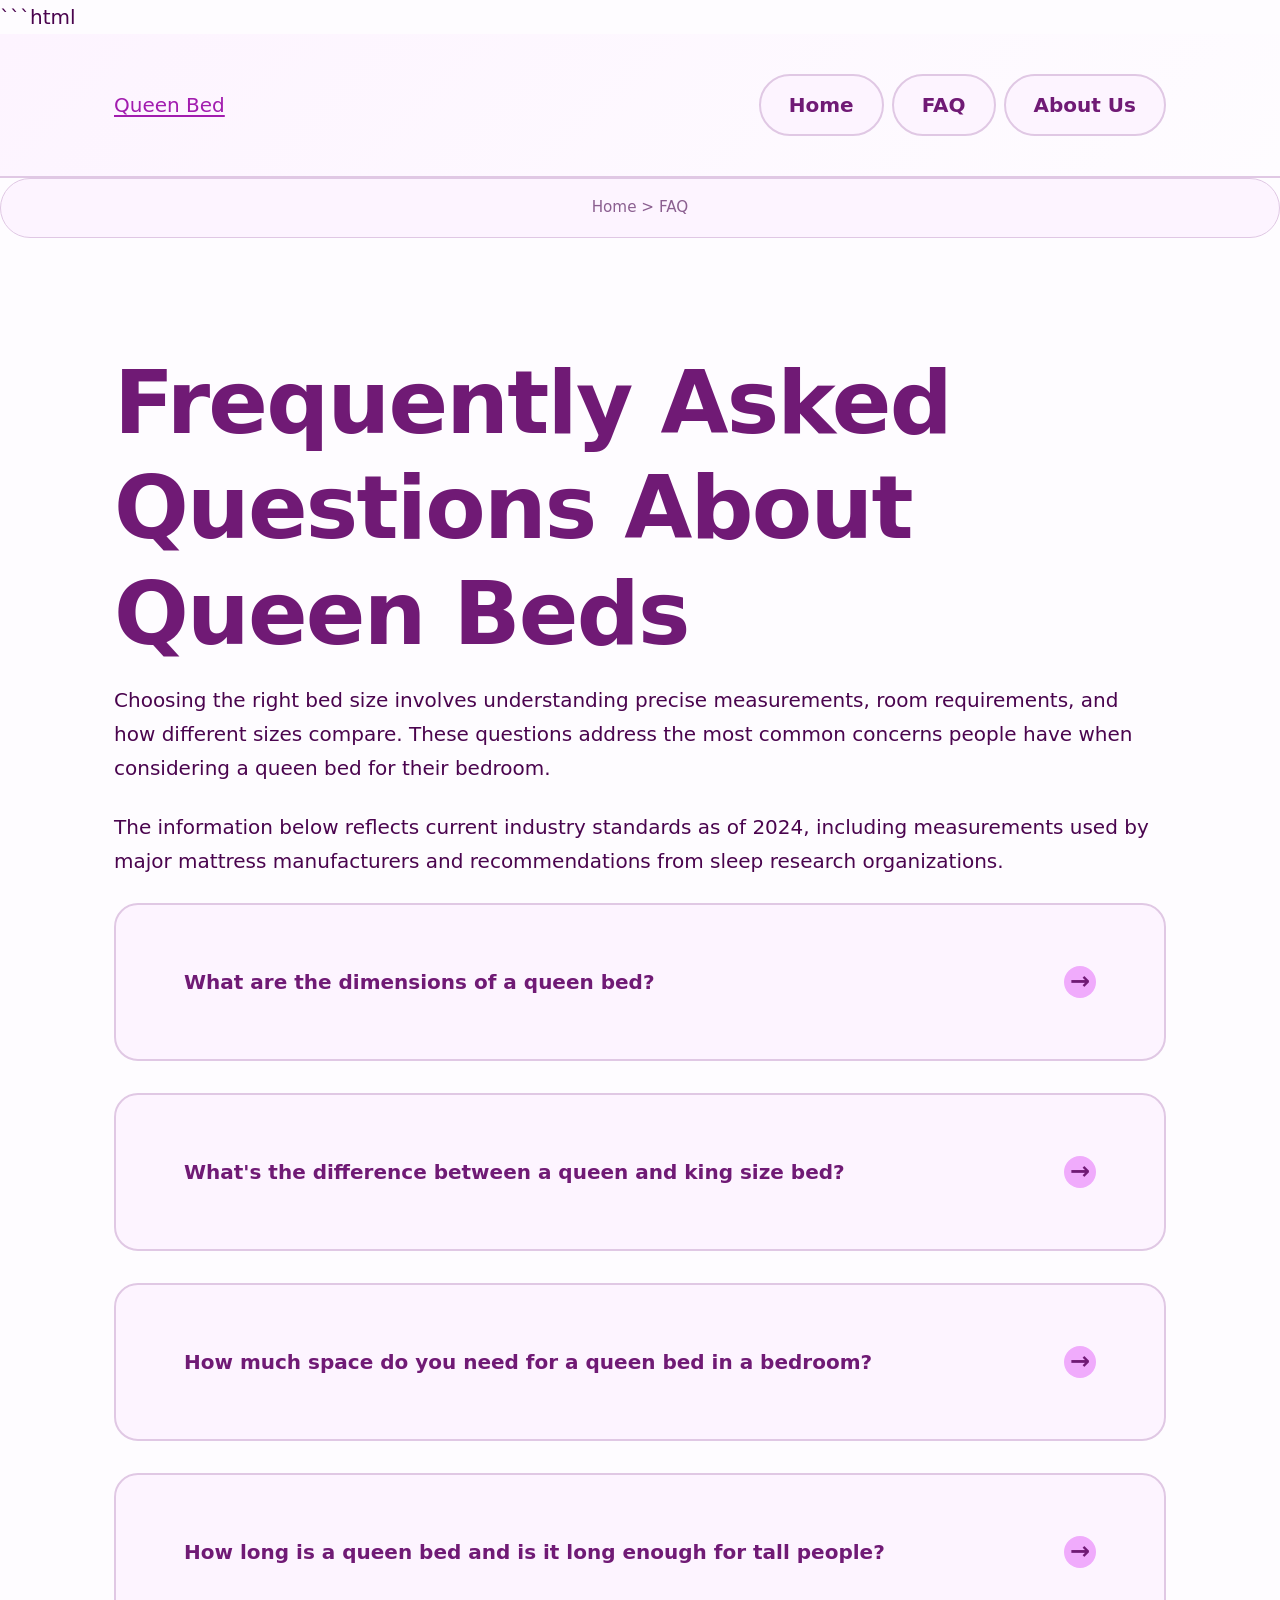
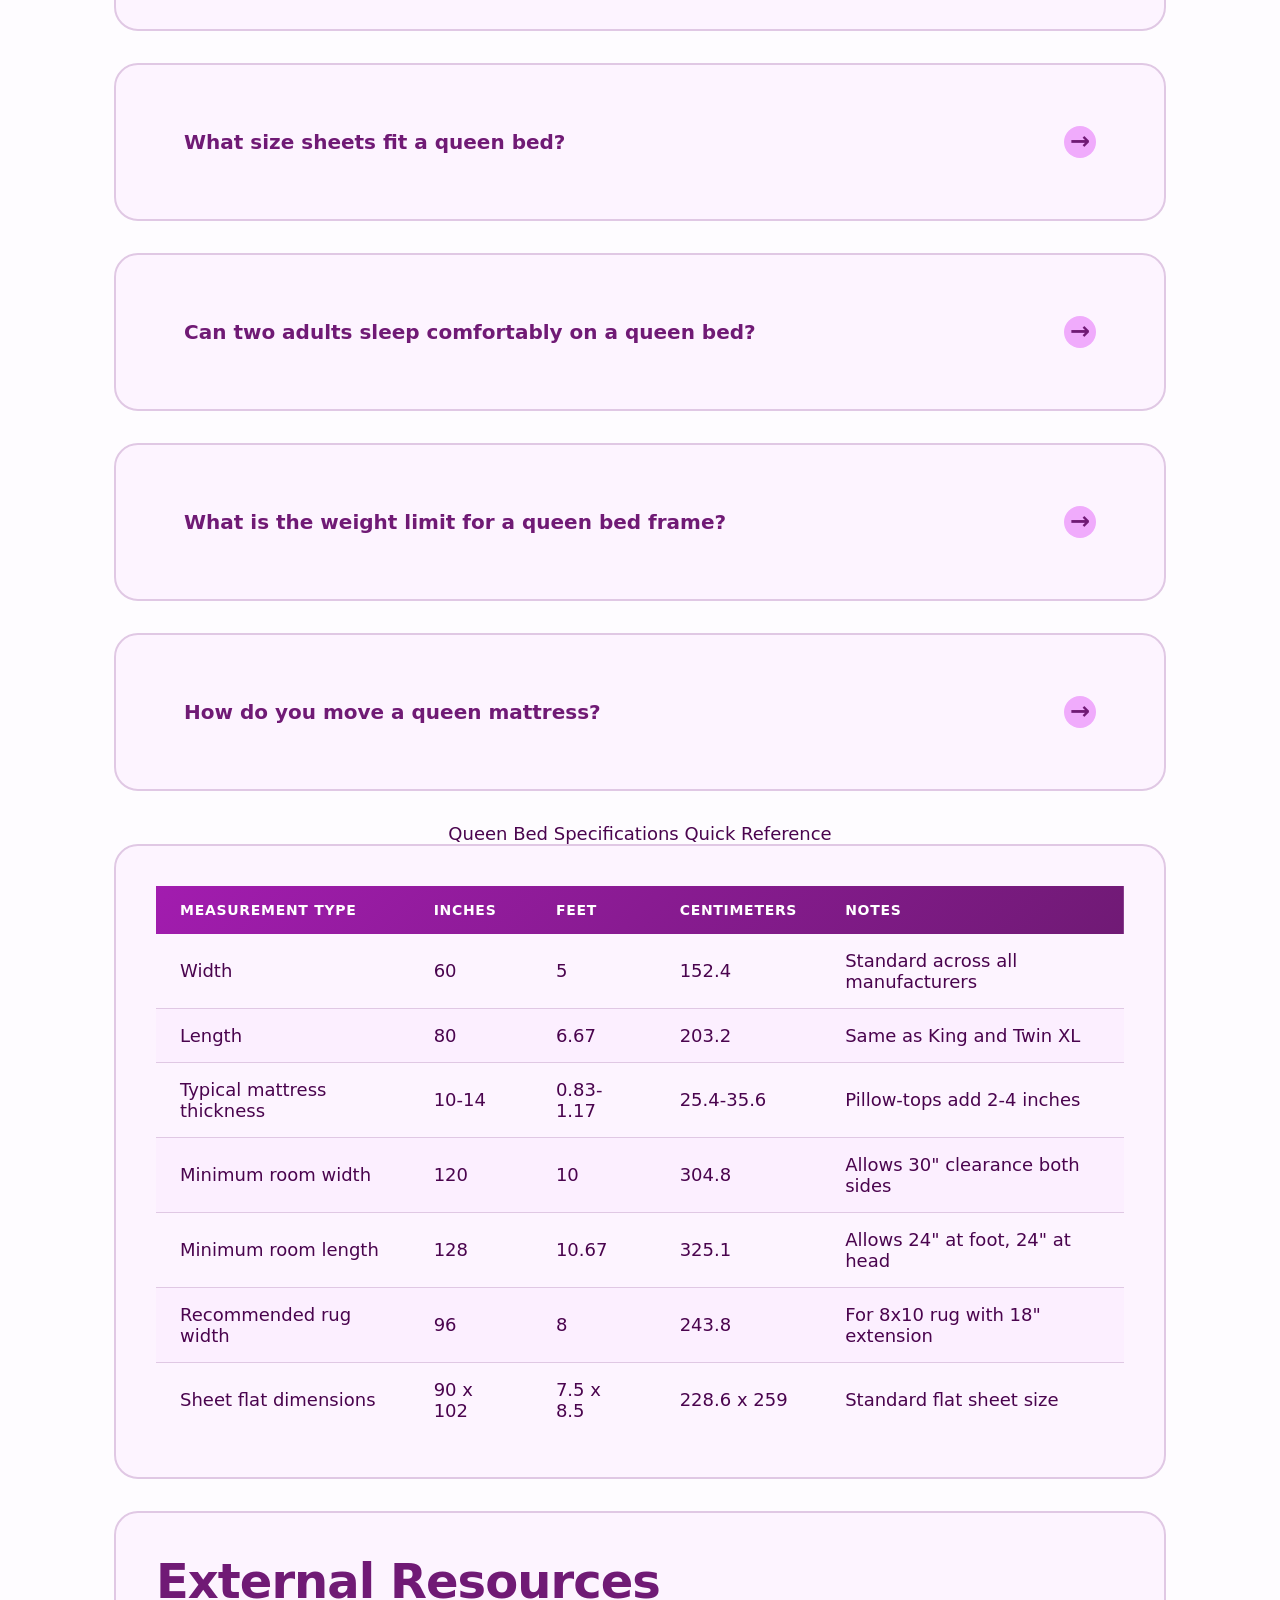
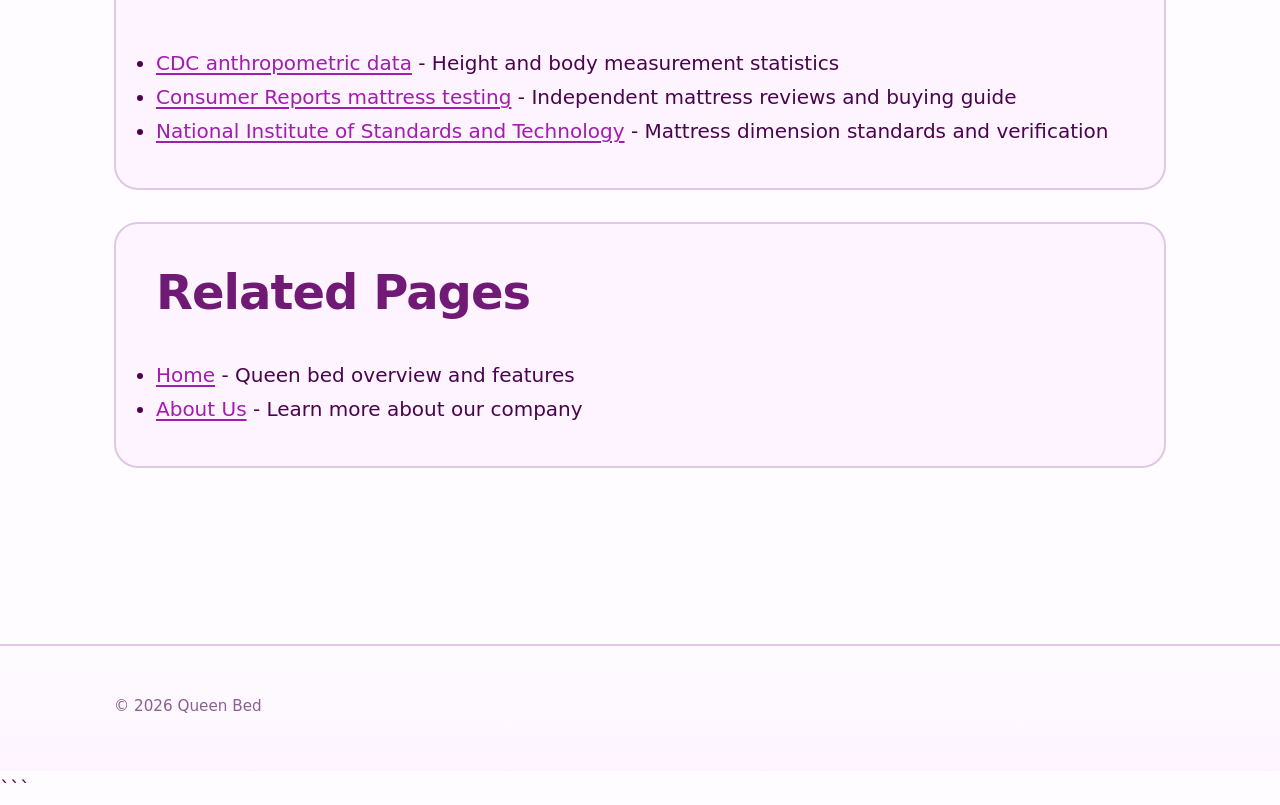
<file: faq.html>
```html
<!DOCTYPE html>
<html lang="en-US">
<head><script>if(location.hostname==="queenbed-xyz.pages.dev"){location.replace("https://queenbed.xyz"+location.pathname+location.search)}</script>
<meta charset="UTF-8">
<meta name="viewport" content="width=device-width, initial-scale=1.0">
<title>Queen Bed FAQ - Common Questions About Size & Dimensions</title>
<meta name="description" content="Get answers to the most common questions about queen bed dimensions, room requirements, and how queen beds compare to other mattress sizes.">
<link rel="canonical" href="https://queenbed.xyz/faq">
<link rel="stylesheet" href="style.css">
</head>
<body>
<header class="site-header">
<div class="container">
<a href="/">Queen Bed</a>
<nav class="site-nav">
<ul>
<li><a href="/">Home</a></li>
<li><a href="/faq" aria-current="page">FAQ</a></li>
<li><a href="/about-us">About Us</a></li>
</ul>
</nav>
</div>
</header>

<nav class="breadcrumbs">
<div class="container">
<a href="/">Home</a> &gt; FAQ
</div>
</nav>

<main class="site-main">
<div class="container">
<h1>Frequently Asked Questions About Queen Beds</h1>

<p>Choosing the right bed size involves understanding precise measurements, room requirements, and how different sizes compare. These questions address the most common concerns people have when considering a queen bed for their bedroom.</p>

<p>The information below reflects current industry standards as of 2024, including measurements used by major mattress manufacturers and recommendations from sleep research organizations.</p>

<details class="card">
<summary>What are the dimensions of a queen bed?</summary>
<p>A queen bed measures 60 inches wide by 80 inches long, making it 6 inches wider than a full bed while maintaining the same length as a king bed. In feet, these dimensions convert to exactly 5 feet wide by 6 feet 8 inches long, providing 4,800 square inches of total sleeping surface. The queen bed originated in the 1950s and became standardized at these dimensions by the early 1960s. When shopping for a queen mattress, you may find variations of up to half an inch due to manufacturing tolerances, but reputable manufacturers adhere closely to the 60x80 inch standard. The mattress thickness adds another dimension to consider, typically ranging from 10 to 14 inches for standard models, though pillow-top and specialty mattresses can measure up to 18 inches thick. This thickness affects the total height of your bed when combined with your frame choice.</p>
</details>

<details class="card">
<summary>What's the difference between a queen and king size bed?</summary>
<p>A king bed is 16 inches wider than a queen bed, with king beds measuring 76 inches wide compared to a queen's 60 inches, though both have the same 80-inch length. This additional width translates to 8 more inches of personal space per person when two people share the bed—38 inches each on a king versus 30 inches each on a queen. The king bed provides 6,080 square inches of sleeping surface compared to the queen's 4,800 square inches, representing a 27% increase in total area. However, this extra space comes with practical considerations: king mattresses weigh 20 to 30 pounds more than queens, cost $200 to $400 more on average, and require bedrooms of at least 12 feet by 12 feet to maintain adequate walking space. King bed frames and foundations also won't fit through standard 32-inch doorways when assembled, requiring disassembly for moves. For couples where one or both partners are taller than 6 feet or where one person is a restless sleeper, the king size provides meaningful comfort improvements worth these tradeoffs.</p>
</details>

<details class="card">
<summary>How much space do you need for a queen bed in a bedroom?</summary>
<p>You need a bedroom that's at least 10 feet by 10 feet to comfortably fit a queen bed with adequate walking space around it. This minimum size allows for approximately 24 inches of clearance on the sides and foot of the bed, which is the bare minimum for comfortable movement according to residential building ergonomics standards. However, 10 feet by 12 feet provides a more comfortable layout, giving you space for nightstands on both sides and a dresser against one wall. If you want to include additional furniture like a reading chair, bench at the foot of the bed, or a larger dresser, aim for 12 feet by 14 feet or larger. The orientation of your bed within the room also matters—placing the headboard against the longest wall typically creates better traffic flow. For bedrooms with closet doors, ensure at least 36 inches of clearance between the bed and the closet to allow doors to open fully without obstruction.</p>
</details>

<details class="card">
<summary>How long is a queen bed and is it long enough for tall people?</summary>
<p>A queen bed is 80 inches long, which equals 6 feet 8 inches, providing adequate length for most people up to 6 feet 4 inches tall. Sleep ergonomics experts recommend having at least 4 to 6 inches of mattress length beyond your height to allow comfortable sleeping positions without your feet hanging off the edge. This means the standard queen length works well for approximately 95% of the adult population in the United States, where the average male height is 5 feet 9 inches and average female height is 5 feet 4 inches according to <a href="https://www.cdc.gov/nchs/fastats/body-measurements.htm">CDC anthropometric data</a>. For individuals taller than 6 feet 4 inches, a California King mattress measuring 84 inches long provides an extra 4 inches of length, though it sacrifices 4 inches of width compared to a standard queen. Some specialty mattress manufacturers offer custom lengths, but these require custom bedding and typically cost 30% to 50% more than standard sizes. If you're between 6 feet 2 inches and 6 feet 4 inches, a standard queen usually suffices, but test one in person before purchasing.</p>
</details>

<details class="card">
<summary>What size sheets fit a queen bed?</summary>
<p>Queen size sheets are designed to fit mattresses measuring 60 inches wide by 80 inches long, but you need to pay attention to the pocket depth of fitted sheets based on your mattress thickness. Standard pocket fitted sheets accommodate mattresses 7 to 14 inches thick, while deep pocket sheets fit mattresses 15 to 18 inches thick, and extra-deep pockets handle mattresses up to 22 inches thick. Measure your mattress height from the surface where it sits on the frame to the top of the mattress, then add 2 to 3 inches to determine the minimum pocket depth you need. Flat sheets for queen beds typically measure 90 inches by 102 inches, providing adequate tuck-in on all sides. When purchasing sheet sets, verify the specific measurements listed by the manufacturer rather than relying solely on the 'queen' designation, as some budget brands cut corners with undersized sheets that pull off easily. Egyptian cotton and high-thread-count sheets may have slightly less stretch than jersey knit or microfiber options, so err on the side of deeper pockets if you're between sizes.</p>
</details>

<details class="card">
<summary>Can two adults sleep comfortably on a queen bed?</summary>
<p>Two adults can sleep comfortably on a queen bed in most situations, with each person getting 30 inches of width—equivalent to a narrow twin bed. This works well for couples with average builds (under 200 pounds each) who don't mind some physical closeness during sleep. Research from sleep studies indicates that couples sleeping on queen beds report satisfaction rates around 72%, compared to 85% for king beds and 45% for full beds. Comfort depends significantly on sleeping positions: back and side sleepers typically fare better than stomach sleepers who tend to spread out more. If one partner is a restless sleeper, moves frequently, or gets up during the night, the motion transfer on a queen bed can disturb the other person more than on a king. Memory foam and hybrid mattresses with good motion isolation help mitigate this issue. Body size matters considerably—two people who each weigh over 200 pounds or are taller than 6 feet may find a queen feels cramped and should seriously consider upgrading to a king size for better sleep quality.</p>
</details>

<details class="card">
<summary>What is the weight limit for a queen bed frame?</summary>
<p>Most queen bed frames have weight capacities ranging from 500 to 1,500 pounds, depending on the construction materials and design. Basic metal platform frames typically support 500 to 800 pounds, which accommodates two adults plus the mattress weight (60 to 100 pounds for a queen). Mid-range wooden platform frames usually handle 800 to 1,200 pounds, while heavy-duty steel frames and solid hardwood frames can support 1,500 pounds or more. The weight capacity includes the combined weight of the mattress, box spring (if used), sleepers, and any additional weight from sitting on the edge or other activities. For reference, two adults weighing 200 pounds each plus a 100-pound mattress totals 500 pounds, which meets the minimum capacity of most frames but leaves no safety margin. Sleep experts recommend choosing a frame rated for at least 200 pounds more than your expected total weight to ensure longevity and prevent frame failure. Frames with center support bars or legs provide significantly better weight distribution than perimeter-only frames. Always check the manufacturer's stated weight capacity before purchase, and be wary of frames that don't list this specification, as it often indicates lower-quality construction.</p>
</details>

<details class="card">
<summary>How do you move a queen mattress?</summary>
<p>Moving a queen mattress requires two people and proper technique to avoid injury and mattress damage. First, strip all bedding and remove the mattress from the frame. Queen mattresses weigh between 60 and 150 pounds depending on type (innerspring on the lighter end, memory foam and hybrid on the heavier end), making them manageable but awkward due to their 60x80 inch dimensions. Stand the mattress on its long edge and have one person at each end, gripping the mattress firmly. Carry it vertically through doorways, which are typically 32 to 36 inches wide—a queen mattress is 60 inches wide when flat but only about 10 inches thick when on edge, allowing it to fit through standard doorways easily. For stairs, keep the mattress vertical with one person walking backward up or down the stairs while the other person supports from the opposite end. Use a mattress bag or cover to protect against dirt and damage during the move. For vehicles, most queen mattresses fit inside cargo vans, pickup truck beds, or on roof racks, though you'll need proper tie-downs for the latter. Never fold or bend a mattress more than 45 degrees, as this can damage internal coils or foam layers. Professional movers charge $50 to $150 to move a mattress as part of a larger move.</p>
</details>

<table class="card">
<caption>Queen Bed Specifications Quick Reference</caption>
<thead>
<tr>
<th>Measurement Type</th>
<th>Inches</th>
<th>Feet</th>
<th>Centimeters</th>
<th>Notes</th>
</tr>
</thead>
<tbody>
<tr>
<td>Width</td>
<td>60</td>
<td>5</td>
<td>152.4</td>
<td>Standard across all manufacturers</td>
</tr>
<tr>
<td>Length</td>
<td>80</td>
<td>6.67</td>
<td>203.2</td>
<td>Same as King and Twin XL</td>
</tr>
<tr>
<td>Typical mattress thickness</td>
<td>10-14</td>
<td>0.83-1.17</td>
<td>25.4-35.6</td>
<td>Pillow-tops add 2-4 inches</td>
</tr>
<tr>
<td>Minimum room width</td>
<td>120</td>
<td>10</td>
<td>304.8</td>
<td>Allows 30" clearance both sides</td>
</tr>
<tr>
<td>Minimum room length</td>
<td>128</td>
<td>10.67</td>
<td>325.1</td>
<td>Allows 24" at foot, 24" at head</td>
</tr>
<tr>
<td>Recommended rug width</td>
<td>96</td>
<td>8</td>
<td>243.8</td>
<td>For 8x10 rug with 18" extension</td>
</tr>
<tr>
<td>Sheet flat dimensions</td>
<td>90 x 102</td>
<td>7.5 x 8.5</td>
<td>228.6 x 259</td>
<td>Standard flat sheet size</td>
</tr>
</tbody>
</table>

<section class="card">
<h2>External Resources</h2>
<ul>
<li><a href="https://www.cdc.gov/nchs/fastats/body-measurements.htm">CDC anthropometric data</a> - Height and body measurement statistics</li>
<li><a href="https://www.consumerreports.org/mattresses/buying-guide/">Consumer Reports mattress testing</a> - Independent mattress reviews and buying guide</li>
<li><a href="https://www.nist.gov/pml/weights-and-measures">National Institute of Standards and Technology</a> - Mattress dimension standards and verification</li>
</ul>
</section>

<section class="card">
<h2>Related Pages</h2>
<ul>
<li><a href="/">Home</a> - Queen bed overview and features</li>
<li><a href="/about-us">About Us</a> - Learn more about our company</li>
</ul>
</section>

</div>
</main>

<footer class="site-footer">
<div class="container">
<p>&copy; 2026 Queen Bed</p>
</div>
</footer>

<script type="application/ld+json">
{
  "@context": "https://schema.org",
  "@type": "FAQPage",
  "mainEntity": [
    {
      "@type": "Question",
      "name": "What are the dimensions of a queen bed?",
      "acceptedAnswer": {
        "@type": "Answer",
        "text": "A queen bed measures 60 inches wide by 80 inches long, making it 6 inches wider than a full bed while maintaining the same length as a king bed. In feet, these dimensions convert to exactly 5 feet wide by 6 feet 8 inches long, providing 4,800 square inches of total sleeping surface. The queen bed originated in the 1950s and became standardized at these dimensions by the early 1960s. When shopping for a queen mattress, you may find variations of up to half an inch due to manufacturing tolerances, but reputable manufacturers adhere closely to the 60x80 inch standard. The mattress thickness adds another dimension to consider, typically ranging from 10 to 14 inches for standard models, though pillow-top and specialty mattresses can measure up to 18 inches thick. This thickness affects the total height of your bed when combined with your frame choice."
      }
    },
    {
      "@type": "Question",
      "name": "What's the difference between a queen and king size bed?",
      "acceptedAnswer": {
        "@type": "Answer",
        "text": "A king bed is 16 inches wider than a queen bed, with king beds measuring 76 inches wide compared to a queen's 60 inches, though both have the same 80-inch length. This additional width translates to 8 more inches of personal space per person when two people share the bed—38 inches each on a king versus 30 inches each on a queen. The king bed provides 6,080 square inches of sleeping surface compared to the queen's 4,800 square inches, representing a 27% increase in total area. However, this extra space comes with practical considerations: king mattresses weigh 20 to 30 pounds more than queens, cost $200 to $400 more on average, and require bedrooms of at least 12 feet by 12 feet to maintain adequate walking space. King bed frames and foundations also won't fit through standard 32-inch doorways when assembled, requiring disassembly for moves. For couples where one or both partners are taller than 6 feet or where one person is a restless sleeper, the king size provides meaningful comfort improvements worth these tradeoffs."
      }
    },
    {
      "@type": "Question",
      "name": "How much space do you need for a queen bed in a bedroom?",
      "acceptedAnswer": {
        "@type": "Answer",
        "text": "You need a bedroom that's at least 10 feet by 10 feet to comfortably fit a queen bed with adequate walking space around it. This minimum size allows for approximately 24 inches of clearance on the sides and foot of the bed, which is the bare minimum for comfortable movement according to residential building ergonomics standards. However, 10 feet by 12 feet provides a more comfortable layout, giving you space for nightstands on both sides and a dresser against one wall. If you want to include additional furniture like a reading chair, bench at the foot of the bed, or a larger dresser, aim for 12 feet by 14 feet or larger. The orientation of your bed within the room also matters—placing the headboard against the longest wall typically creates better traffic flow. For bedrooms with closet doors, ensure at least 36 inches of clearance between the bed and the closet to allow doors to open fully without obstruction."
      }
    },
    {
      "@type": "Question",
      "name": "How long is a queen bed and is it long enough for tall people?",
      "acceptedAnswer": {
        "@type": "Answer",
        "text": "A queen bed is 80 inches long, which equals 6 feet 8 inches, providing adequate length for most people up to 6 feet 4 inches tall. Sleep ergonomics experts recommend having at least 4 to 6 inches of mattress length beyond your height to allow comfortable sleeping positions without your feet hanging off the edge. This means the standard queen length works well for approximately 95% of the adult population in the United States, where the average male height is 5 feet 9 inches and average female height is 5 feet 4 inches according to CDC anthropometric data. For individuals taller than 6 feet 4 inches, a California King mattress measuring 84 inches long provides an extra 4 inches of length, though it sacrifices 4 inches of width compared to a standard queen. Some specialty mattress manufacturers offer custom lengths, but these require custom bedding and typically cost 30% to 50% more than standard sizes. If you're between 6 feet 2 inches and 6 feet 4 inches, a standard queen usually suffices, but test one in person before purchasing."
      }
    },
    {
      "@type": "Question",
      "name": "What size sheets fit a queen bed?",
      "acceptedAnswer": {
        "@type": "Answer",
        "text": "Queen size sheets are designed to fit mattresses measuring 60 inches wide by 80 inches long, but you need to pay attention to the pocket depth of fitted sheets based on your mattress thickness. Standard pocket fitted sheets accommodate mattresses 7 to 14 inches thick, while deep pocket sheets fit mattresses 15 to 18 inches thick, and extra-deep pockets handle mattresses up to 22 inches thick. Measure your mattress height from the surface where it sits on the frame to the top of the mattress, then add 2 to 3 inches to determine the minimum pocket depth you need. Flat sheets for queen beds typically measure 90 inches by 102 inches, providing adequate tuck-in on all sides. When purchasing sheet sets, verify the specific measurements listed by the manufacturer rather than relying solely on the 'queen' designation, as some budget brands cut corners with undersized sheets that pull off easily. Egyptian cotton and high-thread-count sheets may have slightly less stretch than jersey knit or microfiber options, so err on the side of deeper pockets if you're between sizes."
      }
    },
    {
      "@type": "Question",
      "name": "Can two adults sleep comfortably on a queen bed?",
      "acceptedAnswer": {
        "@type": "Answer",
        "text": "Two adults can sleep comfortably on a queen bed in most situations, with each person getting 30 inches of width—equivalent to a narrow twin bed. This works well for couples with average builds (under 200 pounds each) who don't mind some physical closeness during sleep. Research from sleep studies indicates that couples sleeping on queen beds report satisfaction rates around 72%, compared to 85% for king beds and 45% for full beds. Comfort depends significantly on sleeping positions: back and side sleepers typically fare better than stomach sleepers who tend to spread out more. If one partner is a restless sleeper, moves frequently, or gets up during the night, the motion transfer on a queen bed can disturb the other person more than on a king. Memory foam and hybrid mattresses with good motion isolation help mitigate this issue. Body size matters considerably—two people who each weigh over 200 pounds or are taller than 6 feet may find a queen feels cramped and should seriously consider upgrading to a king size for better sleep quality."
      }
    },
    {
      "@type": "Question",
      "name": "What is the weight limit for a queen bed frame?",
      "acceptedAnswer": {
        "@type": "Answer",
        "text": "Most queen bed frames have weight capacities ranging from 500 to 1,500 pounds, depending on the construction materials and design. Basic metal platform frames typically support 500 to 800 pounds, which accommodates two adults plus the mattress weight (60 to 100 pounds for a queen). Mid-range wooden platform frames usually handle 800 to 1,200 pounds, while heavy-duty steel frames and solid hardwood frames can support 1,500 pounds or more. The weight capacity includes the combined weight of the mattress, box spring (if used), sleepers, and any additional weight from sitting on the edge or other activities. For reference, two adults weighing 200 pounds each plus a 100-pound mattress totals 500 pounds, which meets the minimum capacity of most frames but leaves no safety margin. Sleep experts recommend choosing a frame rated for at least 200 pounds more than your expected total weight to ensure longevity and prevent frame failure. Frames with center support bars or legs provide significantly better weight distribution than perimeter-only frames. Always check the manufacturer's stated weight capacity before purchase, and be wary of frames that don't list this specification, as it often indicates lower-quality construction."
      }
    },
    {
      "@type": "Question",
      "name": "How do you move a queen mattress?",
      "acceptedAnswer": {
        "@type": "Answer",
        "text": "Moving a queen mattress requires two people and proper technique to avoid injury and mattress damage. First, strip all bedding and remove the mattress from the frame. Queen mattresses weigh between 60 and 150 pounds depending on type (innerspring on the lighter end, memory foam and hybrid on the heavier end), making them manageable but awkward due to their 60x80 inch dimensions. Stand the mattress on its long edge and have one person at each end, gripping the mattress firmly. Carry it vertically through doorways, which are typically 32 to 36 inches wide—a queen mattress is 60 inches wide when flat but only about 10 inches thick when on edge, allowing it to fit through standard doorways easily. For stairs, keep the mattress vertical with one person walking backward up or down the stairs while the other person supports from the opposite end. Use a mattress bag or cover to protect against dirt and damage during the move. For vehicles, most queen mattresses fit inside cargo vans, pickup truck beds, or on roof racks, though you'll need proper tie-downs for the latter. Never fold or bend a mattress more than 45 degrees, as this can damage internal coils or foam layers. Professional movers charge $50 to $150 to move a mattress as part of a larger move."
      }
    }
  ]
}
</script>

</body>
</html>
```
</file>
<file: style.css>
* {
  box-sizing: border-box;
  margin: 0;
  padding: 0;
}

:root {
  --color-primary: #a21caf;
  --color-secondary: #701a75;
  --color-accent: #f0abfc;
  --color-bg: #fefcff;
  --color-surface: #fdf4ff;
  --color-text: #4a044e;
  --color-text-muted: #8b5f90;
  --color-border: #e0c8e4;
  --font-main: system-ui, -apple-system, 'Segoe UI', Roboto, sans-serif;
  --max-width: 1100px;
  --radius: 24px;
  --radius-pill: 50px;
  --radius-circle: 50%;
}

body {
  font-family: var(--font-main);
  font-size: 1.125rem;
  line-height: 1.7;
  color: var(--color-text);
  background-color: var(--color-bg);
  -webkit-font-smoothing: antialiased;
  -moz-osx-font-smoothing: grayscale;
}

h1, h2, h3, h4, h5, h6 {
  font-weight: 700;
  line-height: 1.2;
  margin-bottom: 0.75em;
  color: var(--color-secondary);
  letter-spacing: -0.02em;
}

h1 {
  font-size: 3.5rem;
  margin-bottom: 1rem;
  font-weight: 800;
}

h2 {
  font-size: 2.5rem;
  margin-top: 2em;
}

h3 {
  font-size: 1.875rem;
  margin-top: 1.5em;
}

h4 {
  font-size: 1.5rem;
}

h5 {
  font-size: 1.25rem;
}

h6 {
  font-size: 1.125rem;
  text-transform: uppercase;
  letter-spacing: 0.05em;
}

p {
  margin-bottom: 1.25em;
}

a {
  color: var(--color-primary);
  text-decoration: underline;
  text-decoration-thickness: 2px;
  text-underline-offset: 3px;
  transition: color 0.2s ease, background-color 0.2s ease;
}

a:hover {
  color: var(--color-secondary);
  text-decoration-thickness: 3px;
}

a:focus-visible {
  outline: 3px solid var(--color-accent);
  outline-offset: 4px;
  border-radius: 4px;
}

strong {
  font-weight: 700;
  color: var(--color-secondary);
}

em {
  font-style: italic;
  color: var(--color-text-muted);
}

blockquote {
  margin: 2em 0;
  padding: 1.5em 2em;
  background: var(--color-surface);
  border-left: 6px solid var(--color-primary);
  border-radius: 0 var(--radius) var(--radius) 0;
  font-size: 1.25rem;
  font-style: italic;
  color: var(--color-text-muted);
}

blockquote p:last-child {
  margin-bottom: 0;
}

::selection {
  background-color: var(--color-accent);
  color: var(--color-secondary);
}

.site-header {
  background: linear-gradient(135deg, var(--color-surface) 0%, var(--color-bg) 100%);
  border-bottom: 2px solid var(--color-border);
  padding: 2rem 0;
  position: sticky;
  top: 0;
  z-index: 100;
  backdrop-filter: blur(10px);
}

.site-header .container {
  display: flex;
  justify-content: space-between;
  align-items: center;
  flex-wrap: wrap;
  gap: 1.5rem;
}

.site-header h1 {
  font-size: 2rem;
  margin: 0;
  color: var(--color-primary);
}

.site-nav ul {
  list-style: none;
  display: flex;
  gap: 0.5rem;
  flex-wrap: wrap;
}

.site-nav a {
  display: inline-block;
  padding: 0.75rem 1.75rem;
  background: var(--color-surface);
  color: var(--color-secondary);
  text-decoration: none;
  border-radius: var(--radius-pill);
  font-weight: 600;
  border: 2px solid var(--color-border);
  transition: background-color 0.2s ease, color 0.2s ease, border-color 0.2s ease, box-shadow 0.2s ease;
}

.site-nav a:hover {
  background: var(--color-primary);
  color: white;
  border-color: var(--color-primary);
  box-shadow: 0 4px 12px rgba(162, 28, 175, 0.2);
}

.site-nav a:focus-visible {
  outline: 3px solid var(--color-accent);
  outline-offset: 2px;
}

.container {
  max-width: var(--max-width);
  margin: 0 auto;
  padding: 0 1.5rem;
}

.site-main {
  min-height: 60vh;
  padding: 3rem 0;
}

.breadcrumbs {
  display: flex;
  flex-wrap: wrap;
  gap: 0.5rem;
  align-items: center;
  margin-bottom: 2rem;
  font-size: 0.95rem;
  color: var(--color-text-muted);
  padding: 1rem 1.5rem;
  background: var(--color-surface);
  border-radius: var(--radius-pill);
  border: 1px solid var(--color-border);
}

.breadcrumbs a {
  color: var(--color-text-muted);
  text-decoration: none;
}

.breadcrumbs a:hover {
  color: var(--color-primary);
}

.breadcrumbs span {
  color: var(--color-border);
}

.card {
  background: var(--color-surface);
  border: 2px solid var(--color-border);
  border-radius: var(--radius);
  padding: 2rem;
  margin-bottom: 2rem;
  transition: box-shadow 0.2s ease, border-color 0.2s ease;
}

.card:hover {
  box-shadow: 0 8px 24px rgba(112, 26, 117, 0.15);
  border-color: var(--color-accent);
}

.card h2:first-child,
.card h3:first-child,
.card h4:first-child {
  margin-top: 0;
}

table {
  width: 100%;
  border-collapse: separate;
  border-spacing: 0;
  margin: 2rem 0;
  background: var(--color-surface);
  border: 2px solid var(--color-border);
  border-radius: var(--radius);
  overflow: hidden;
}

thead {
  background: linear-gradient(135deg, var(--color-primary) 0%, var(--color-secondary) 100%);
  color: white;
}

th {
  padding: 1rem 1.5rem;
  text-align: left;
  font-weight: 700;
  text-transform: uppercase;
  font-size: 0.875rem;
  letter-spacing: 0.05em;
}

td {
  padding: 1rem 1.5rem;
  border-bottom: 1px solid var(--color-border);
}

tbody tr {
  transition: background-color 0.2s ease;
}

tbody tr:nth-child(even) {
  background: rgba(240, 171, 252, 0.08);
}

tbody tr:hover {
  background: rgba(162, 28, 175, 0.1);
}

tbody tr:last-child td {
  border-bottom: none;
}

details {
  margin: 1.5rem 0;
  background: var(--color-surface);
  border: 2px solid var(--color-border);
  border-radius: var(--radius);
  overflow: hidden;
  transition: box-shadow 0.2s ease;
}

details:hover {
  box-shadow: 0 4px 16px rgba(112, 26, 117, 0.1);
}

details[open] {
  border-color: var(--color-primary);
}

summary {
  padding: 1.25rem 1.75rem;
  cursor: pointer;
  font-weight: 700;
  color: var(--color-secondary);
  list-style: none;
  display: flex;
  justify-content: space-between;
  align-items: center;
  background: linear-gradient(90deg, transparent 0%, var(--color-surface) 100%);
  transition: background-color 0.2s ease, color 0.2s ease;
}

summary::-webkit-details-marker {
  display: none;
}

summary::after {
  content: '→';
  font-size: 1.5rem;
  font-weight: bold;
  transition: transform 0.2s ease;
  width: 32px;
  height: 32px;
  display: flex;
  align-items: center;
  justify-content: center;
  background: var(--color-accent);
  border-radius: var(--radius-circle);
  color: var(--color-secondary);
  flex-shrink: 0;
}

details[open] summary::after {
  transform: rotate(90deg);
}

summary:hover {
  background: rgba(162, 28, 175, 0.05);
}

summary:focus-visible {
  outline: 3px solid var(--color-accent);
  outline-offset: -3px;
}

details div {
  padding: 1.5rem 1.75rem;
  border-top: 1px solid var(--color-border);
}

.site-footer {
  background: linear-gradient(180deg, var(--color-bg) 0%, var(--color-surface) 100%);
  border-top: 2px solid var(--color-border);
  padding: 3rem 0 2rem;
  margin-top: 4rem;
}

.site-footer .container {
  display: grid;
  gap: 2rem;
}

.site-footer p {
  color: var(--color-text-muted);
  font-size: 0.95rem;
}

.site-footer a {
  color: var(--color-primary);
  font-weight: 600;
}

input[type="text"],
input[type="email"],
input[type="search"],
input[type="url"],
textarea,
select {
  width: 100%;
  padding: 0.875rem 1.5rem;
  border: 2px solid var(--color-border);
  border-radius: var(--radius-pill);
  background: var(--color-surface);
  color: var(--color-text);
  font-family: var(--font-main);
  font-size: 1rem;
  transition: border-color 0.2s ease, box-shadow 0.2s ease;
}

input:focus,
textarea:focus,
select:focus {
  outline: none;
  border-color: var(--color-primary);
  box-shadow: 0 0 0 4px rgba(162, 28, 175, 0.1);
}

textarea {
  border-radius: var(--radius);
  resize: vertical;
  min-height: 120px;
}

button,
.button {
  display: inline-block;
  padding: 1rem 2.5rem;
  background: var(--color-primary);
  color: white;
  border: none;
  border-radius: var(--radius-pill);
  font-family: var(--font-main);
  font-size: 1.125rem;
  font-weight: 700;
  cursor: pointer;
  text-decoration: none;
  transition: background-color 0.2s ease, box-shadow 0.2s ease;
}

button:hover,
.button:hover {
  background: var(--color-secondary);
  box-shadow: 0 6px 20px rgba(112, 26, 117, 0.3);
}

button:focus-visible,
.button:focus-visible {
  outline: 3px solid var(--color-accent);
  outline-offset: 3px;
}

@media (min-width: 768px) {
  h1 {
    font-size: 4.5rem;
  }

  h2 {
    font-size: 3rem;
  }

  h3 {
    font-size: 2.25rem;
  }

  .site-main {
    padding: 4rem 0;
  }

  .site-footer .container {
    grid-template-columns: repeat(2, 1fr);
  }

  .card {
    padding: 2.5rem;
  }
}

@media (min-width: 1024px) {
  body {
    font-size: 1.25rem;
  }

  h1 {
    font-size: 5.5rem;
  }

  .site-header {
    padding: 2.5rem 0;
  }

  .site-main {
    padding: 5rem 0;
  }

  .site-footer .container {
    grid-template-columns: repeat(3, 1fr);
    gap: 3rem;
  }

  table {
    font-size: 1.125rem;
  }
}

@media (prefers-reduced-motion: reduce) {
  *,
  *::before,
  *::after {
    animation-duration: 0.01ms !important;
    animation-iteration-count: 1 !important;
    transition-duration: 0.01ms !important;
  }
}

@media print {
  .site-header,
  .site-nav,
  .site-footer,
  .breadcrumbs {
    display: none;
  }

  .site-main {
    max-width: 100%;
    padding: 0;
  }

  .container {
    max-width: 100%;
    padding: 0;
  }

  a {
    text-decoration: none;
    color: var(--color-text);
  }

  .card {
    border: 1px solid var(--color-border);
    page-break-inside: avoid;
  }

  body {
    background: white;
  }
}
</file>
